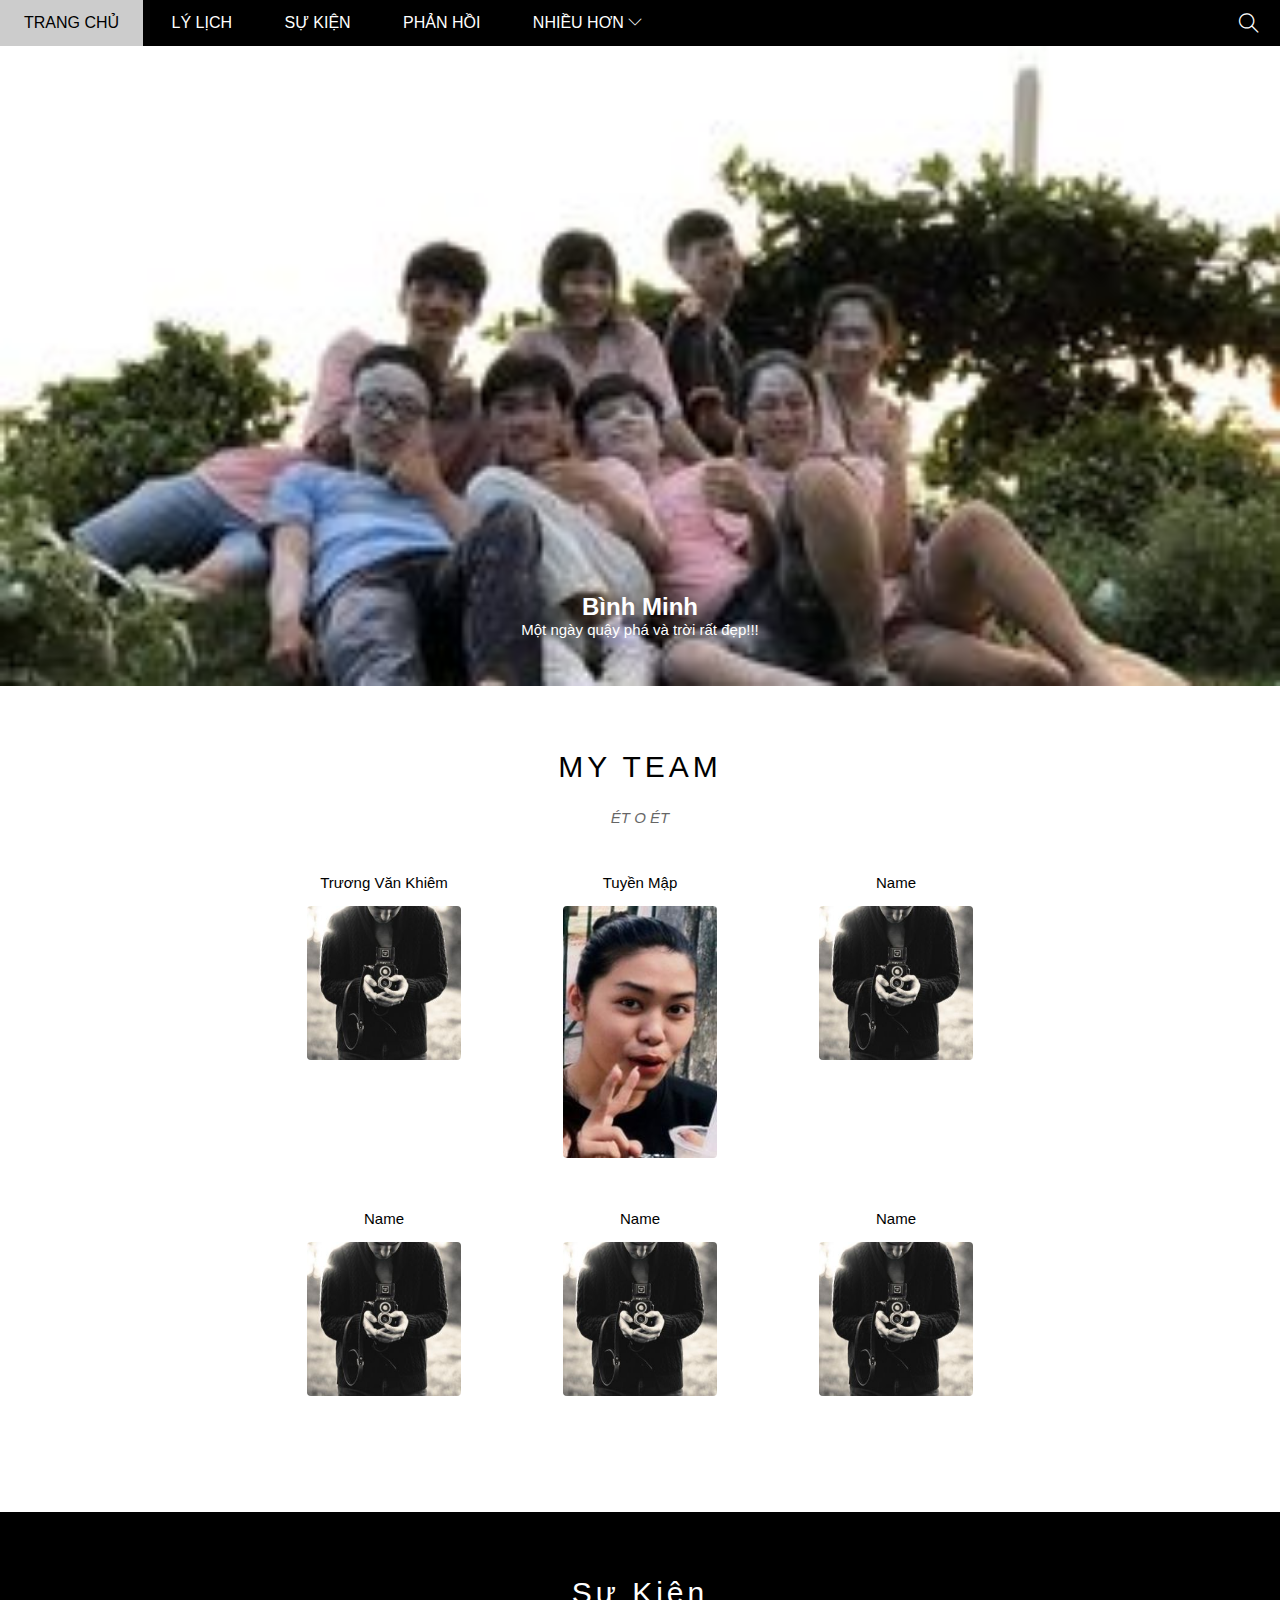
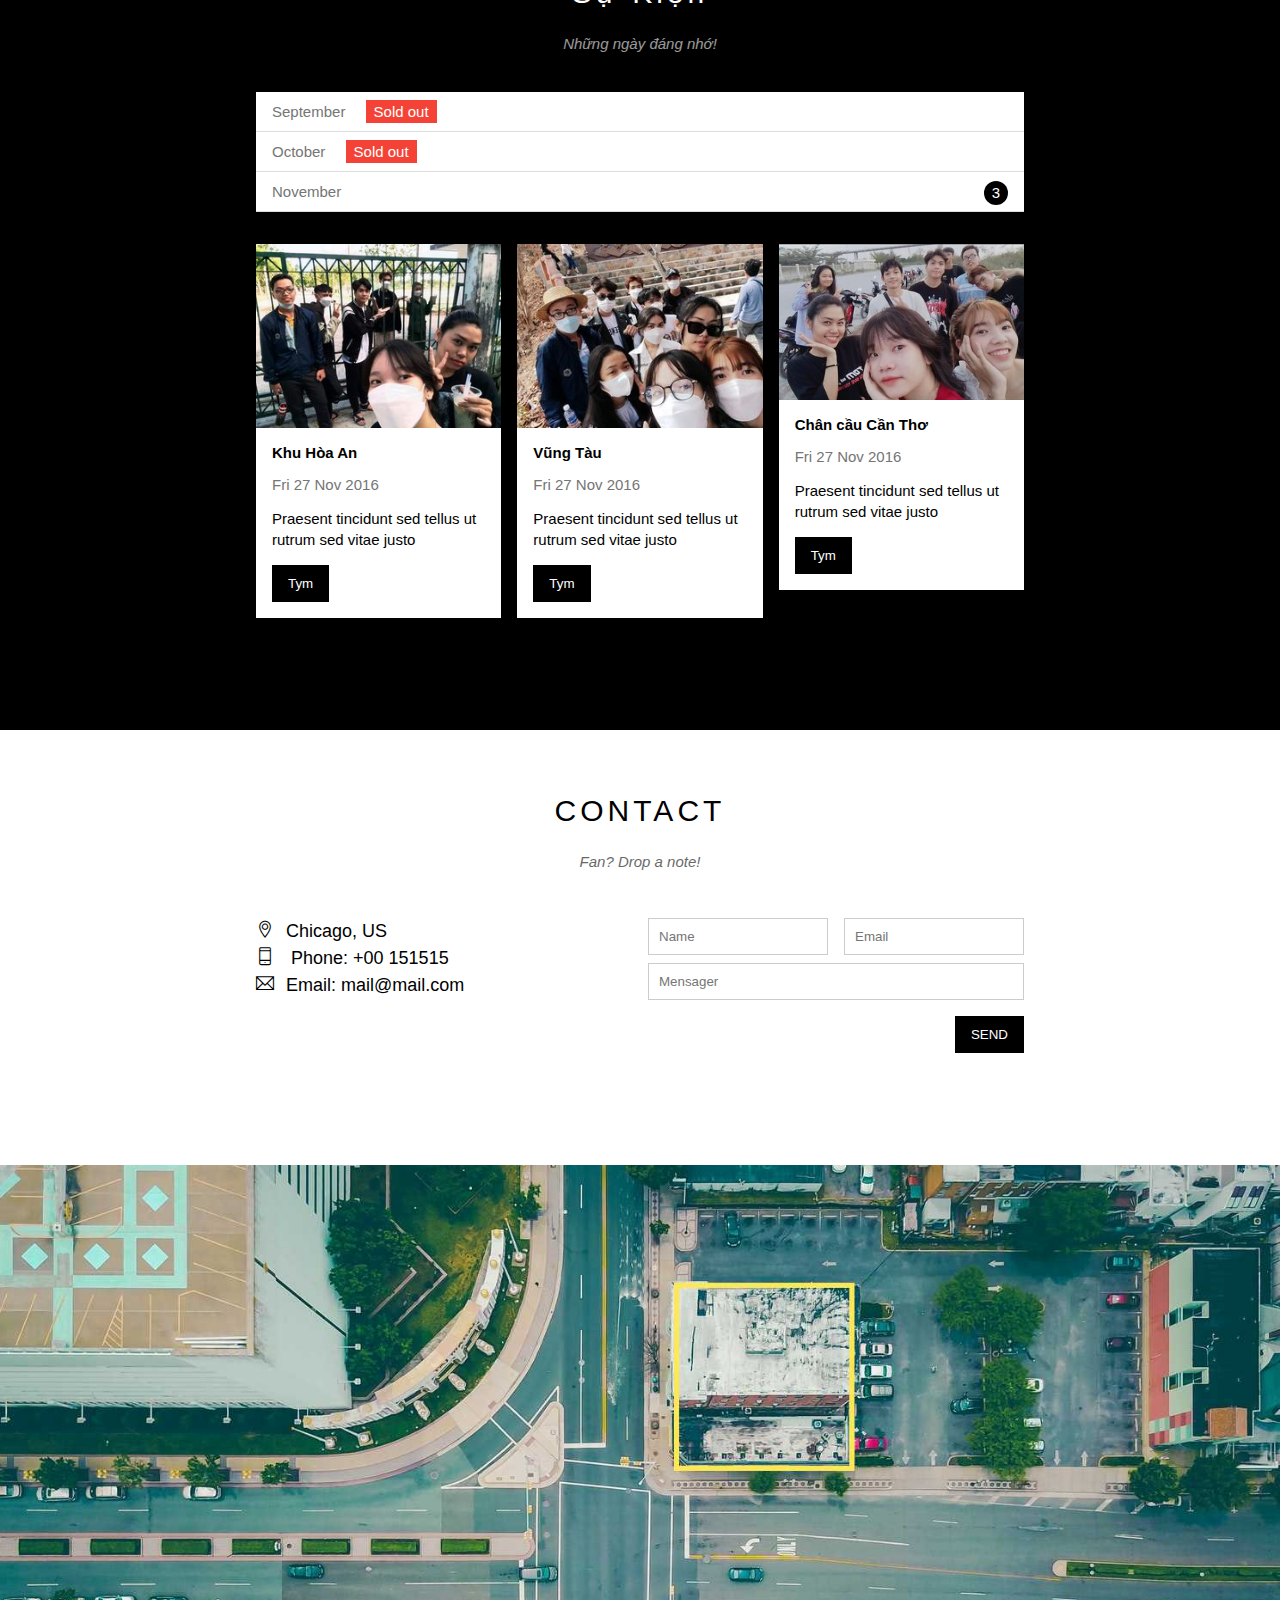
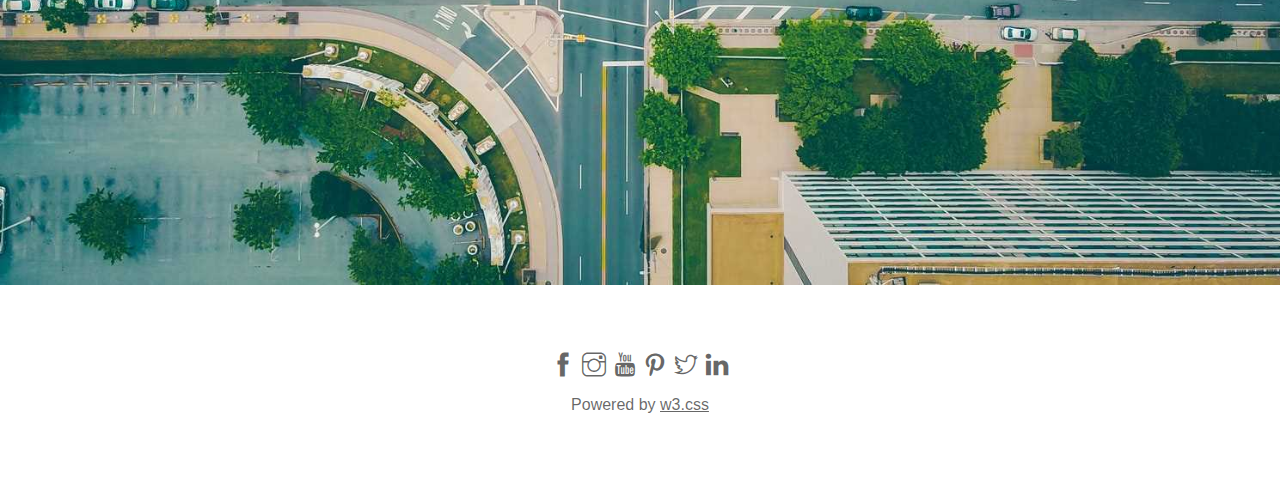
<file: index.html>
<!DOCTYPE html>
<html lang="en">
<head>
    <meta charset="UTF-8">
    <meta http-equiv="X-UA-Compatible" content="IE=edge">
    <meta name="viewport" content="width=device-width, initial-scale=1.0">
    <title>The Band</title>
    <link rel="stylesheet" href="assets/CSS/styles.css">
    <link rel="stylesheet" href="assets/responsive.css">
    <link rel="stylesheet" href="assets/CSS/icon/themify-icons/themify-icons.css">
</head>
<body>
    <div id="main">
        <!-- Begin nav -->
        <div id="header">
            <ul id="nav">
                <li><a href="#">Trang chủ</a></li>
                <li><a href="#band">Lý Lịch</a></li>
                <li><a href="#tour">Sự Kiện</a></li>
                <li><a href="#contact">Phản hồi</a></li>
                <li>
                    <a href="#">
                        Nhiều Hơn
                        <i class="nav-arrow-down ti-angle-down"></i>
                    </a>
                    <ul class="subnav">
                        <li><a href="#">Merchandise</a></li>
                        <li><a href="#">Extras</a></li>
                        <li><a href="#">Media</a></li>
                    </ul>
                </li>
            </ul>
            <!-- End nav -->
            <!-- Begin: mobile -->
            <div id="mobile-menu" class="mobile-menu-btn">
                <i class="menu-icon ti-menu"></i>
            </div>
            <!-- Begin: search -->
            <div class="search-btn">
            <i class="search-icon ti-search"></i>
            </div>
            
            
        </div>

        <div id="sileder">
            <div class="text-contain">
                <h2 class="text-heading">Bình Minh</h2>
                <div class="text-description">Một ngày quậy phá và trời rất đẹp!!!</div>
            </div>
        </div>
        <div id="content">
            <!-- About section -->
            <div id="band" class="content-section">
                <h2 class="section-heading">MY TEAM</h2>
                <p class="section-sub-heading">ÉT O ÉT</p>
                <p class="about-text"></p>           
                <div class="member-list">
                    <div class="member-item">
                        <p class="member-name">Trương Văn Khiêm</p>
                        <img src="assets/CSS/img-the-band/sileder 1/W3.CSS Template_files/bandmember.jpg" alt="name" class="member-img">
                    </div>
                    <div class="member-item">
                        <p class="member-name">Tuyền Mập</p>
                        <img src="assets/CSS/Image/Tuyền Mập.jpg" alt="name" class="member-img">
                    </div>
                    <div class="member-item">
                        <p class="member-name">Name</p>
                        <img src="assets/CSS/img-the-band/sileder 1/W3.CSS Template_files/bandmember.jpg" alt="name" class="member-img">
                    </div>
                    <div class="clear"></div>
                </div>
                <div class="member-list">
                    <div class="member-item">
                        <p class="member-name">Name</p>
                        <img src="assets/CSS/img-the-band/sileder 1/W3.CSS Template_files/bandmember.jpg" alt="name" class="member-img">
                    </div>
                    <div class="member-item">
                        <p class="member-name">Name</p>
                        <img src="assets/CSS/img-the-band/sileder 1/W3.CSS Template_files/bandmember.jpg" alt="name" class="member-img">
                    </div>
                    <div class="member-item">
                        <p class="member-name">Name</p>
                        <img src="assets/CSS/img-the-band/sileder 1/W3.CSS Template_files/bandmember.jpg" alt="name" class="member-img">
                    </div>
                    <div class="clear"></div>
                </div>
            </div>
            <!-- Tour section -->
            <div id="tour"class="tour-section">
                <div class="content-section">
                    <h2 class="section-heading text-white">Sự Kiện</h2>
                    <p class="section-sub-heading text-white">Những ngày đáng nhớ!</p>
                    <!-- Tickets -->
                    <ul class="tickets-list">
                        <li>September <span class="sold-out">Sold out</span></li>
                        <li>October <span class="sold-out">Sold out</span></li>
                        <li>November <span class="quantity">3</span></li>
                    </ul>
                    <div class="row places-list">
                        <div class="s-col-full col col-third mt-16">
                            <img src="assets/CSS/Image/VT.jpg" alt="" class="place-img">
                            <div class="place-body">
                                <h3 class="place-heading">Khu Hòa An</h3>
                                <p class="place-time">Fri 27 Nov 2016</p>
                                <p class="place-desc">Praesent tincidunt sed tellus ut rutrum sed vitae justo</p>
                                <button class="btn s-full-width js-buy-tickets">Tym</button>
                            </div>
                        </div>
                        <div class="s-col-full col col-third mt-16">
                            <img src="assets/CSS/Image/vt1.jpg" alt="" class="place-img">
                            <div class="place-body">
                                <h3 class="place-heading">Vũng Tàu</h3>
                                <p class="place-time">Fri 27 Nov 2016</p>
                                <p class="place-desc">Praesent tincidunt sed tellus ut rutrum sed vitae justo</p>
                                <button class="btn s-full-width js-buy-tickets">Tym</button>
                            </div>
                        </div>
                        <div class="s-col-full col col-third mt-16">
                            <img src="assets/CSS/Image/vt2.jpg" alt="" class="place-img">
                            <div class="place-body">
                                <h3 class="place-heading">Chân cầu Cần Thơ</h3>
                                <p class="place-time">Fri 27 Nov 2016</p>
                                <p class="place-desc">Praesent tincidunt sed tellus ut rutrum sed vitae justo</p>
                                <button class="btn s-full-width js-buy-tickets">Tym</button>
                            </div>
                        </div>
                        <div class="clear"></div>
                    </div>
                </div>
            </div>

            <!-- Begin Contact section -->
            <div class="content-section">
                <h2 class="section-heading">CONTACT</h2>
                <p class="section-sub-heading">Fan? Drop a note!</p>
                <div class="row contact-content contact-info">
                    <div class="col col-half s-col-full">
                        <p><i class="ti-location-pin"></i>Chicago, US</p>
                        <p><i class="ti-mobile"></i> Phone: +00 151515</p>
                        <p><i class="ti-email"></i>Email: mail@mail.com</p>
                        
                    </div>
                    <div class="col col-half s-col-full contact-form">
                        <form action="">
                            <div class="row">
                                <div class="col col-half s-col-full">
                                    <input type="text" placeholder="Name" required name="" id="text-Name" class="form-control">
                                </div>
                                <div class="col col-half s-col-full s-mt-8">
                                    <input type="email" placeholder="Email" required name="" id="text-email" class="form-control">
                                </div>
                            </div>
                            <div class="row mt-8">
                                <div class="col col-full">
                                    <input type="text" placeholder="Mensager" required name="" id="text-Ménasger" class="form-control">
                                </div>
                            </div>
                            <input class="btn pull-right mt-16 s-full-width" type="submit" value="SEND">
                        </form>
                    </div>
                </div>
            </div>
            <!-- End Contact section -->
            <div id="contact" class="map-section">
                <img src="./assets/CSS/img-the-band/sileder 1/W3.CSS Template_files/map.jpg" alt="">
            </div>
        </div>
        <div id="fooder">
            <div class="socials-list">
                <a href=""><i class="ti-facebook"></i></a>
                <a href=""><i class="ti-instagram"></i></a>
                <a href=""><i class="ti-youtube"></i></a>
                <a href=""><i class="ti-pinterest"></i></a>
                <a href=""><i class="ti-twitter"></i></a>
                <a href=""><i class="ti-linkedin"></i></a>
            </div>
            <p class="copyright">Powered by <a href="">w3.css</a></p>
        </div>
    </div>
    <div class="modal js-modal">
        <div class="modal-container js-modal-container">
            <div class="js-modal-close">
                <i class="ti-close"></i>
            </div>
            <header class="modal-header">
                <i class="modal-heading-icon ti-bag"></i>
                Tickets
            </header>
            <div class="modal-body">
                <label for="quanlity" class="modal-label">
                    <i class="ti-shopping-cart"></i>
                    Tickets, $15 per person
                </label>
                <input id="quanlity"type="text" class="modal-input" placeholder="How many?">

                <label for="ticket-email" class="modal-label">
                    <i class="ti-user"></i>
                    Send to
                </label>
                <input id="ticket-email"type="email" class="modal-input" placeholder="Enter email...?">
                
                <button id="buy-tickets">
                    Pay <i class="ti-check"></i>
                </button>
            </div>
            <footer class="modal-footer">
                <p class="modal-help">Need <a href="">help?</a> </p>
            </footer>
        </div>
    </div>
    <script>
        const buyBtns = document.querySelectorAll('.js-buy-tickets')
        const modal = document.querySelector('.modal.js-modal')
        const modalContainer = document.querySelector('.js-modal-container')
        const modalClose = document.querySelector('.js-modal-close')
        
        function showBuyTicket() {
            modal.classList.add('open')
        }

        function hideBuyTicket() {
            modal.classList.remove('open')
        }

        for (const buyBtn of buyBtns) {g
            buyBtn.addEventListener('click', showBuyTicket)
        }

        modalClose.addEventListener('click', hideBuyTicket)
        modal.addEventListener('click', hideBuyTicket)
        modalContainer.addEventListener('click', function(even) {
            even.stopPropagation()
        })
        
        var header = document.getElementById('header');
        var mobileMenu = document.querySelector('.menu-icon');
        var headerHeight = header.clientHeight
        
        // đóng mở mobile menu
        mobileMenu.onclick = function() {
            var isclose = header.clientHeight === headerHeight;
            if (isclose) {
                header.style.height = 'auto'

            } else {
                header.style.height = null;
            }
        }

        // tự động đóng khi chọn ptu trong menu
        var menuTtems = document.querySelectorAll('#nav li a[href*="#"]')
   
        for (var i = 0;i < menuTtems.length; i++) {
            var menuTtem = menuTtems[i]
            
            
            menuTtem.onclick = function(event) {
            var isParenmMenu = this.nextElementSibling && this.nextElementSibling.classList.contains('subnav');

                if (isParenmMenu) {
                    event.preventDefault()
                } else {
                    header.style.height = null;
                }
                
            }
        }

    </script>
</body>
</html>
</file>
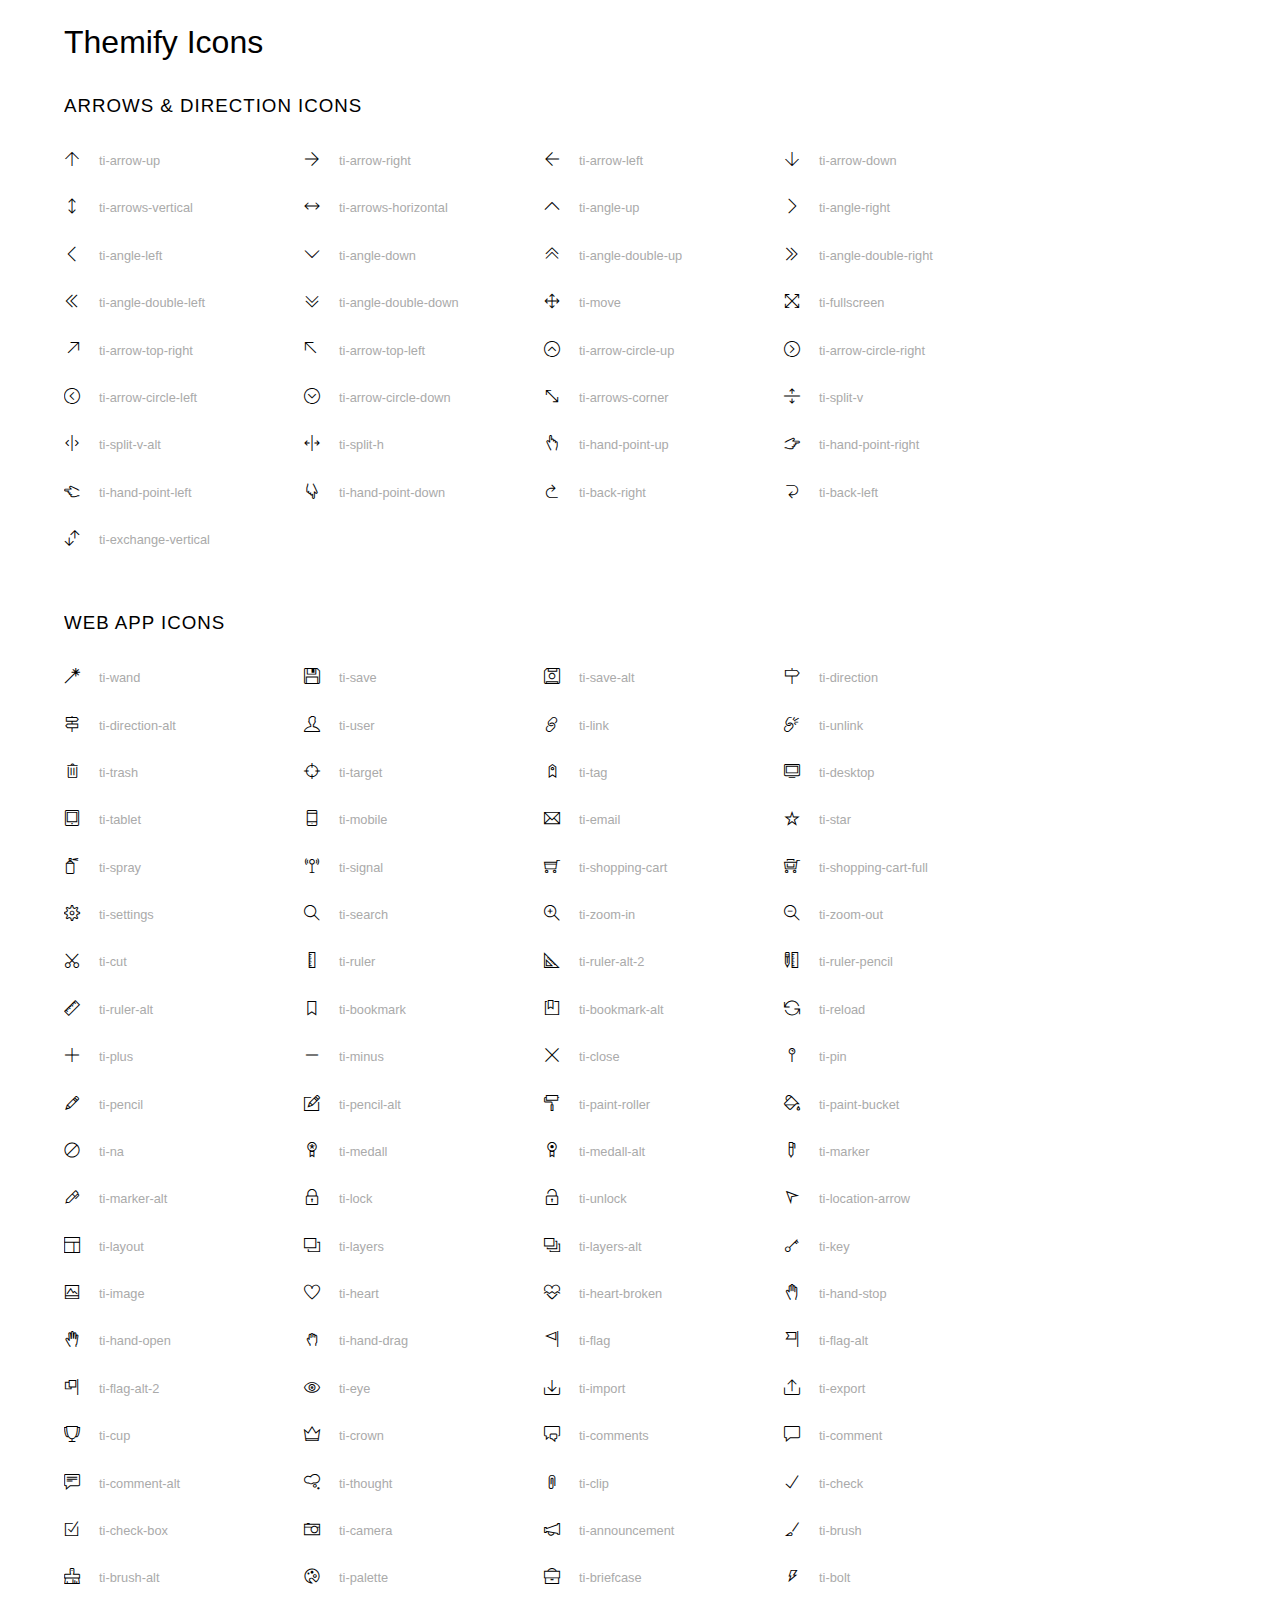
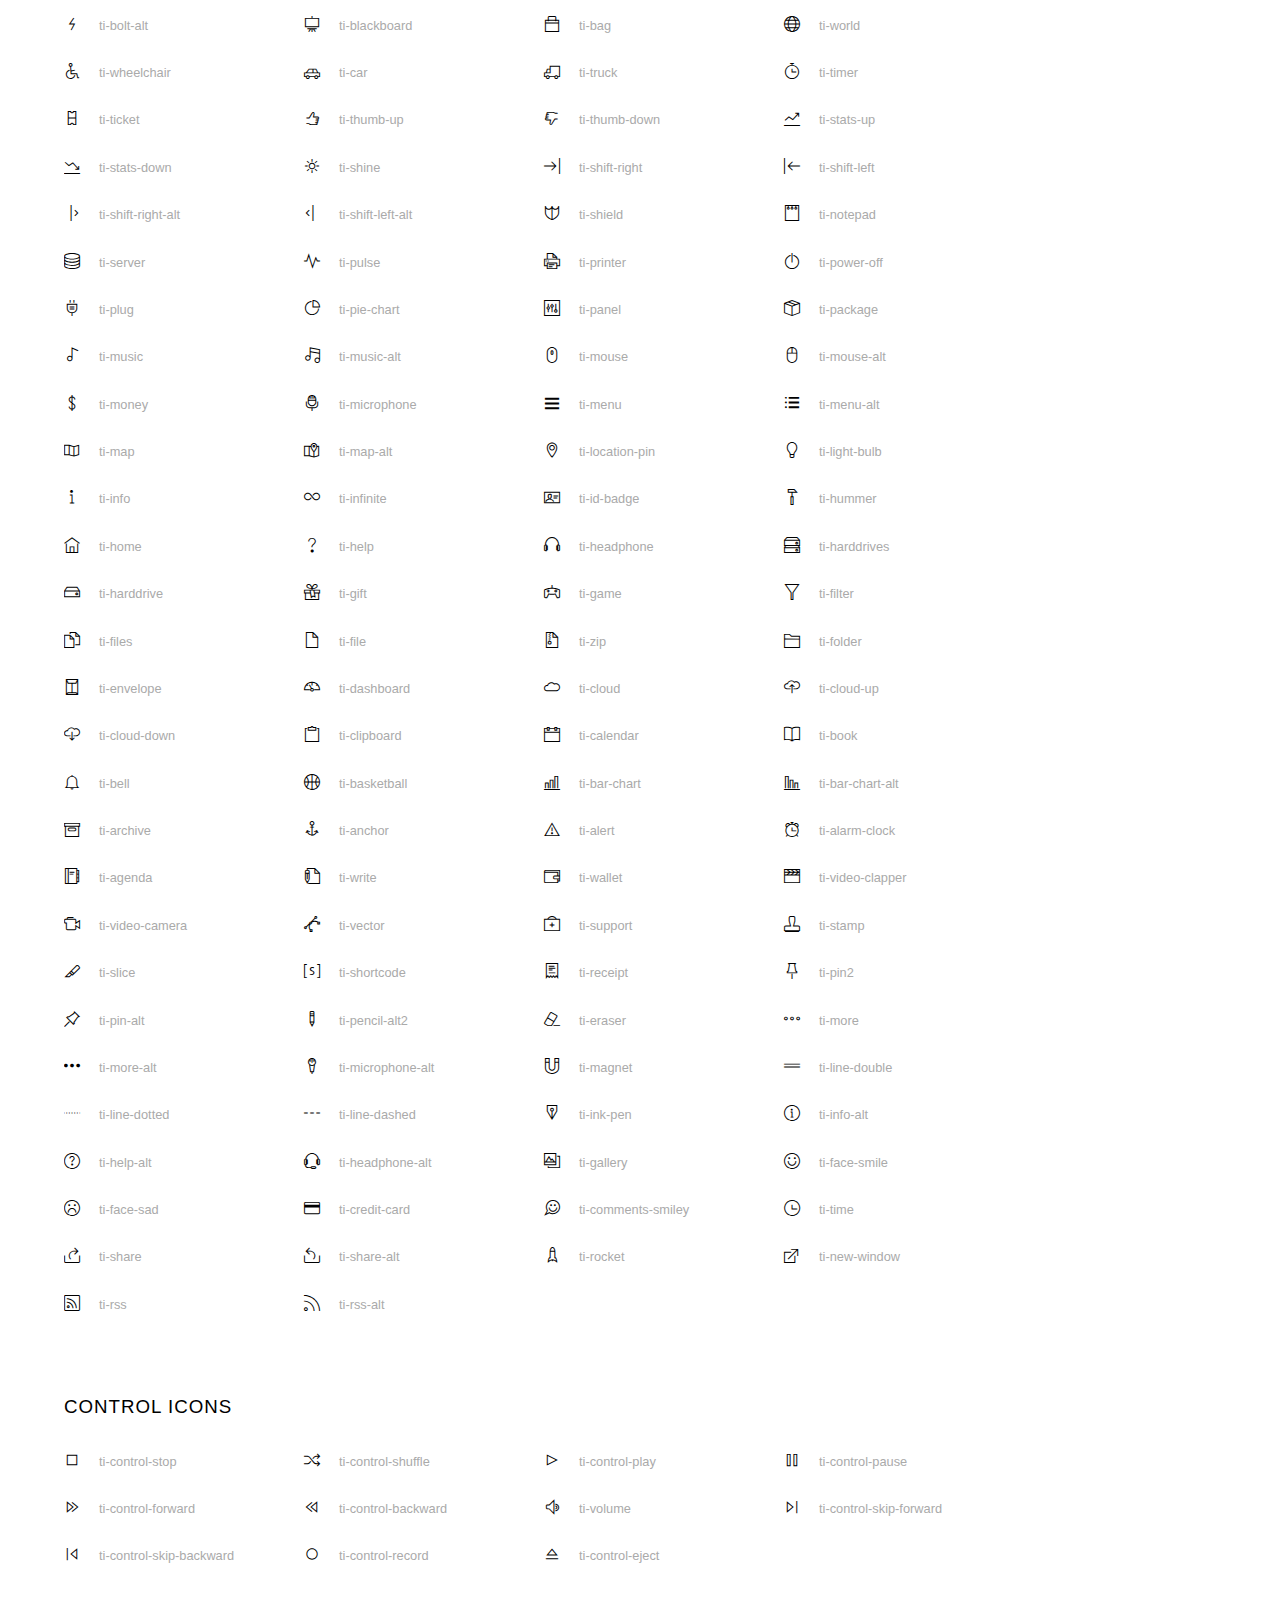
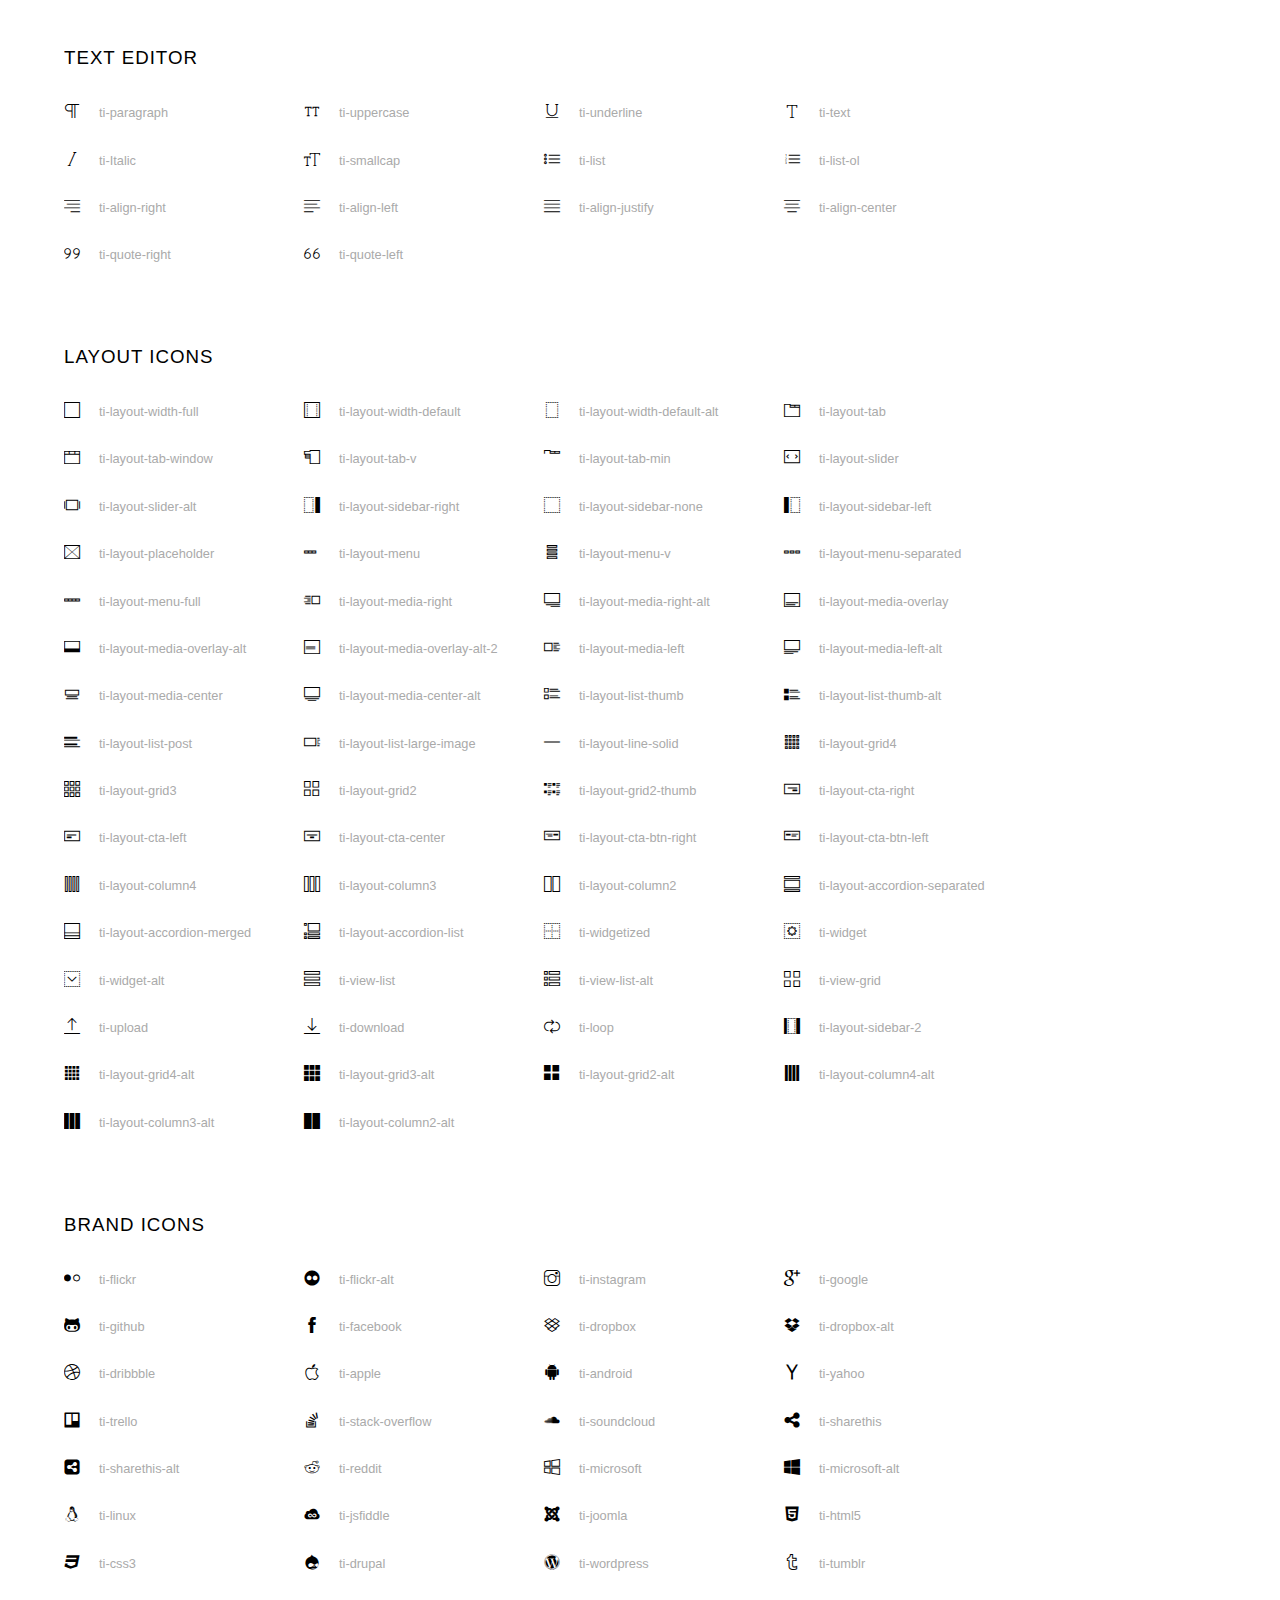
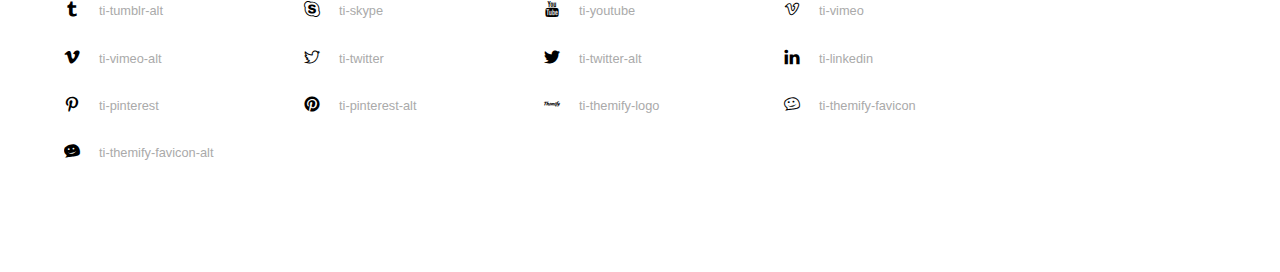
<file: assets/CSS/icon/themify-icons/index.html>
<!doctype html>
<html>
<head>
	<meta charset="utf-8">
	<title>Themify Icon Font</title>
	<meta name="viewport" content="width=device-width">
	<link rel="stylesheet" href="demo-files/demo.css">
	<link rel="stylesheet" href="themify-icons.css">
	<!--[if lt IE 8]><!-->
	<link rel="stylesheet" href="ie7/ie7.css">
	<!--<![endif]-->
</head>
<body>
	<h1>Themify Icons</h1>

	<div class="icon-section">

		<div class="icon-section">
			<h3>Arrows &amp; Direction Icons </h3>

			<div class="icon-container">
				<span class="ti-arrow-up"></span><span class="icon-name"> ti-arrow-up</span>
			</div>
			<div class="icon-container">
				<span class="ti-arrow-right"></span><span class="icon-name"> ti-arrow-right</span>
			</div>
			<div class="icon-container">
				<span class="ti-arrow-left"></span><span class="icon-name"> ti-arrow-left</span>
			</div>
			<div class="icon-container">
				<span class="ti-arrow-down"></span><span class="icon-name"> ti-arrow-down</span>
			</div>
			<div class="icon-container">
				<span class="ti-arrows-vertical"></span><span class="icon-name"> ti-arrows-vertical</span>
			</div>
			<div class="icon-container">
				<span class="ti-arrows-horizontal"></span><span class="icon-name"> ti-arrows-horizontal</span>
			</div>
			<div class="icon-container">
				<span class="ti-angle-up"></span><span class="icon-name"> ti-angle-up</span>
			</div>
			<div class="icon-container">
				<span class="ti-angle-right"></span><span class="icon-name"> ti-angle-right</span>
			</div>
			<div class="icon-container">
				<span class="ti-angle-left"></span><span class="icon-name"> ti-angle-left</span>
			</div>
			<div class="icon-container">
				<span class="ti-angle-down"></span><span class="icon-name"> ti-angle-down</span>
			</div>	
			<div class="icon-container">
				<span class="ti-angle-double-up"></span><span class="icon-name"> ti-angle-double-up</span>
			</div>
			<div class="icon-container">
				<span class="ti-angle-double-right"></span><span class="icon-name"> ti-angle-double-right</span>
			</div>
			<div class="icon-container">
				<span class="ti-angle-double-left"></span><span class="icon-name"> ti-angle-double-left</span>
			</div>
			<div class="icon-container">
				<span class="ti-angle-double-down"></span><span class="icon-name"> ti-angle-double-down</span>
			</div>					
			<div class="icon-container">
				<span class="ti-move"></span><span class="icon-name"> ti-move</span>
			</div>
			<div class="icon-container">
				<span class="ti-fullscreen"></span><span class="icon-name"> ti-fullscreen</span>
			</div>
			<div class="icon-container">
				<span class="ti-arrow-top-right"></span><span class="icon-name"> ti-arrow-top-right</span>
			</div>
			<div class="icon-container">
				<span class="ti-arrow-top-left"></span><span class="icon-name"> ti-arrow-top-left</span>
			</div>
			<div class="icon-container">
				<span class="ti-arrow-circle-up"></span><span class="icon-name"> ti-arrow-circle-up</span>
			</div>
			<div class="icon-container">
				<span class="ti-arrow-circle-right"></span><span class="icon-name"> ti-arrow-circle-right</span>
			</div>
			<div class="icon-container">
				<span class="ti-arrow-circle-left"></span><span class="icon-name"> ti-arrow-circle-left</span>
			</div>
			<div class="icon-container">
				<span class="ti-arrow-circle-down"></span><span class="icon-name"> ti-arrow-circle-down</span>
			</div>
			<div class="icon-container">
				<span class="ti-arrows-corner"></span><span class="icon-name"> ti-arrows-corner</span>
			</div>
			<div class="icon-container">
				<span class="ti-split-v"></span><span class="icon-name"> ti-split-v</span>
			</div>

			<div class="icon-container">
				<span class="ti-split-v-alt"></span><span class="icon-name"> ti-split-v-alt</span>
			</div>
			<div class="icon-container">
				<span class="ti-split-h"></span><span class="icon-name"> ti-split-h</span>
			</div>
			<div class="icon-container">
				<span class="ti-hand-point-up"></span><span class="icon-name"> ti-hand-point-up</span>
			</div>
			<div class="icon-container">
				<span class="ti-hand-point-right"></span><span class="icon-name"> ti-hand-point-right</span>
			</div>
			<div class="icon-container">
				<span class="ti-hand-point-left"></span><span class="icon-name"> ti-hand-point-left</span>
			</div>
			<div class="icon-container">
				<span class="ti-hand-point-down"></span><span class="icon-name"> ti-hand-point-down</span>
			</div>
			<div class="icon-container">
				<span class="ti-back-right"></span><span class="icon-name"> ti-back-right</span>
			</div>
			<div class="icon-container">
				<span class="ti-back-left"></span><span class="icon-name"> ti-back-left</span>
			</div>
			<div class="icon-container">
				<span class="ti-exchange-vertical"></span><span class="icon-name"> ti-exchange-vertical</span>
			</div>

		</div> <!-- Arrows Icons -->



		<h3>Web App Icons</h3>
		
		<div class="icon-section">

			<div class="icon-container">
				<span class="ti-wand"></span><span class="icon-name"> ti-wand</span>
			</div>
			<div class="icon-container">
				<span class="ti-save"></span><span class="icon-name"> ti-save</span>
			</div>
			<div class="icon-container">
				<span class="ti-save-alt"></span><span class="icon-name"> ti-save-alt</span>
			</div>

			<div class="icon-container">
				<span class="ti-direction"></span><span class="icon-name"> ti-direction</span>
			</div>
			<div class="icon-container">
				<span class="ti-direction-alt"></span><span class="icon-name"> ti-direction-alt</span>
			</div>
			<div class="icon-container">
				<span class="ti-user"></span><span class="icon-name"> ti-user</span>
			</div>
			<div class="icon-container">
				<span class="ti-link"></span><span class="icon-name"> ti-link</span>
			</div>
			<div class="icon-container">
				<span class="ti-unlink"></span><span class="icon-name"> ti-unlink</span>
			</div>
			<div class="icon-container">
				<span class="ti-trash"></span><span class="icon-name"> ti-trash</span>
			</div>
			<div class="icon-container">
				<span class="ti-target"></span><span class="icon-name"> ti-target</span>
			</div>
			<div class="icon-container">
				<span class="ti-tag"></span><span class="icon-name"> ti-tag</span>
			</div>
			<div class="icon-container">
				<span class="ti-desktop"></span><span class="icon-name"> ti-desktop</span>
			</div>
			<div class="icon-container">
				<span class="ti-tablet"></span><span class="icon-name"> ti-tablet</span>
			</div>
			<div class="icon-container">
				<span class="ti-mobile"></span><span class="icon-name"> ti-mobile</span>
			</div>
			<div class="icon-container">
				<span class="ti-email"></span><span class="icon-name"> ti-email</span>
			</div>	
			<div class="icon-container">
				<span class="ti-star"></span><span class="icon-name"> ti-star</span>
			</div>
			<div class="icon-container">
				<span class="ti-spray"></span><span class="icon-name"> ti-spray</span>
			</div>
			<div class="icon-container">
				<span class="ti-signal"></span><span class="icon-name"> ti-signal</span>
			</div>
			<div class="icon-container">
				<span class="ti-shopping-cart"></span><span class="icon-name"> ti-shopping-cart</span>
			</div>
			<div class="icon-container">
				<span class="ti-shopping-cart-full"></span><span class="icon-name"> ti-shopping-cart-full</span>
			</div>
			<div class="icon-container">
				<span class="ti-settings"></span><span class="icon-name"> ti-settings</span>
			</div>
			<div class="icon-container">
				<span class="ti-search"></span><span class="icon-name"> ti-search</span>
			</div>
			<div class="icon-container">
				<span class="ti-zoom-in"></span><span class="icon-name"> ti-zoom-in</span>
			</div>
			<div class="icon-container">
				<span class="ti-zoom-out"></span><span class="icon-name"> ti-zoom-out</span>
			</div>
			<div class="icon-container">
				<span class="ti-cut"></span><span class="icon-name"> ti-cut</span>
			</div>
			<div class="icon-container">
				<span class="ti-ruler"></span><span class="icon-name"> ti-ruler</span>
			</div>
			<div class="icon-container">
				<span class="ti-ruler-alt-2"></span><span class="icon-name"> ti-ruler-alt-2</span>
			</div>			
			<div class="icon-container">
				<span class="ti-ruler-pencil"></span><span class="icon-name"> ti-ruler-pencil</span>
			</div>
			<div class="icon-container">
				<span class="ti-ruler-alt"></span><span class="icon-name"> ti-ruler-alt</span>
			</div>
			<div class="icon-container">
				<span class="ti-bookmark"></span><span class="icon-name"> ti-bookmark</span>
			</div>
			<div class="icon-container">
				<span class="ti-bookmark-alt"></span><span class="icon-name"> ti-bookmark-alt</span>
			</div>
			<div class="icon-container">
				<span class="ti-reload"></span><span class="icon-name"> ti-reload</span>
			</div>
			<div class="icon-container">
				<span class="ti-plus"></span><span class="icon-name"> ti-plus</span>
			</div>
			<div class="icon-container">
				<span class="ti-minus"></span><span class="icon-name"> ti-minus</span>
			</div>
			<div class="icon-container">
				<span class="ti-close"></span><span class="icon-name"> ti-close</span>
			</div>			
			<div class="icon-container">
				<span class="ti-pin"></span><span class="icon-name"> ti-pin</span>
			</div>
			<div class="icon-container">
				<span class="ti-pencil"></span><span class="icon-name"> ti-pencil</span>
			</div>
					
		  	<div class="icon-container">
				<span class="ti-pencil-alt"></span><span class="icon-name"> ti-pencil-alt</span>
			</div>
			<div class="icon-container">
				<span class="ti-paint-roller"></span><span class="icon-name"> ti-paint-roller</span>
			</div>
			<div class="icon-container">
				<span class="ti-paint-bucket"></span><span class="icon-name"> ti-paint-bucket</span>
			</div>
			<div class="icon-container">
				<span class="ti-na"></span><span class="icon-name"> ti-na</span>
			</div>
			<div class="icon-container">
				<span class="ti-medall"></span><span class="icon-name"> ti-medall</span>
			</div>
			<div class="icon-container">
				<span class="ti-medall-alt"></span><span class="icon-name"> ti-medall-alt</span>
			</div>
			<div class="icon-container">
				<span class="ti-marker"></span><span class="icon-name"> ti-marker</span>
			</div>
			<div class="icon-container">
				<span class="ti-marker-alt"></span><span class="icon-name"> ti-marker-alt</span>
			</div>

			<div class="icon-container">
				<span class="ti-lock"></span><span class="icon-name"> ti-lock</span>
			</div>
			<div class="icon-container">
				<span class="ti-unlock"></span><span class="icon-name"> ti-unlock</span>
			</div>
			<div class="icon-container">
				<span class="ti-location-arrow"></span><span class="icon-name"> ti-location-arrow</span>
			</div>
			<div class="icon-container">
				<span class="ti-layout"></span><span class="icon-name"> ti-layout</span>
			</div>
			<div class="icon-container">
				<span class="ti-layers"></span><span class="icon-name"> ti-layers</span>
			</div>
			<div class="icon-container">
				<span class="ti-layers-alt"></span><span class="icon-name"> ti-layers-alt</span>
			</div>
			<div class="icon-container">
				<span class="ti-key"></span><span class="icon-name"> ti-key</span>
			</div>
			<div class="icon-container">
				<span class="ti-image"></span><span class="icon-name"> ti-image</span>
			</div>
			<div class="icon-container">
				<span class="ti-heart"></span><span class="icon-name"> ti-heart</span>
			</div>
			<div class="icon-container">
				<span class="ti-heart-broken"></span><span class="icon-name"> ti-heart-broken</span>
			</div>
			<div class="icon-container">
				<span class="ti-hand-stop"></span><span class="icon-name"> ti-hand-stop</span>
			</div>
			<div class="icon-container">
				<span class="ti-hand-open"></span><span class="icon-name"> ti-hand-open</span>
			</div>
			<div class="icon-container">
				<span class="ti-hand-drag"></span><span class="icon-name"> ti-hand-drag</span>
			</div>
			<div class="icon-container">
				<span class="ti-flag"></span><span class="icon-name"> ti-flag</span>
			</div>
			<div class="icon-container">
				<span class="ti-flag-alt"></span><span class="icon-name"> ti-flag-alt</span>
			</div>
			<div class="icon-container">
				<span class="ti-flag-alt-2"></span><span class="icon-name"> ti-flag-alt-2</span>
			</div>
			<div class="icon-container">
				<span class="ti-eye"></span><span class="icon-name"> ti-eye</span>
			</div>
			<div class="icon-container">
				<span class="ti-import"></span><span class="icon-name"> ti-import</span>
			</div>			
			<div class="icon-container">
				<span class="ti-export"></span><span class="icon-name"> ti-export</span>
			</div>
			<div class="icon-container">
				<span class="ti-cup"></span><span class="icon-name"> ti-cup</span>
			</div>
			<div class="icon-container">
				<span class="ti-crown"></span><span class="icon-name"> ti-crown</span>
			</div>
			<div class="icon-container">
				<span class="ti-comments"></span><span class="icon-name"> ti-comments</span>
			</div>
			<div class="icon-container">
				<span class="ti-comment"></span><span class="icon-name"> ti-comment</span>
			</div>
			<div class="icon-container">
				<span class="ti-comment-alt"></span><span class="icon-name"> ti-comment-alt</span>
			</div>
			<div class="icon-container">
				<span class="ti-thought"></span><span class="icon-name"> ti-thought</span>
			</div>			
			<div class="icon-container">
				<span class="ti-clip"></span><span class="icon-name"> ti-clip</span>
			</div>

			<div class="icon-container">
				<span class="ti-check"></span><span class="icon-name"> ti-check</span>
			</div>
			<div class="icon-container">
				<span class="ti-check-box"></span><span class="icon-name"> ti-check-box</span>
			</div>
			<div class="icon-container">
				<span class="ti-camera"></span><span class="icon-name"> ti-camera</span>
			</div>
			<div class="icon-container">
				<span class="ti-announcement"></span><span class="icon-name"> ti-announcement</span>
			</div>
			<div class="icon-container">
				<span class="ti-brush"></span><span class="icon-name"> ti-brush</span>
			</div>
			<div class="icon-container">
				<span class="ti-brush-alt"></span><span class="icon-name"> ti-brush-alt</span>
			</div>
			<div class="icon-container">
				<span class="ti-palette"></span><span class="icon-name"> ti-palette</span>
			</div>			
			<div class="icon-container">
				<span class="ti-briefcase"></span><span class="icon-name"> ti-briefcase</span>
			</div>
			<div class="icon-container">
				<span class="ti-bolt"></span><span class="icon-name"> ti-bolt</span>
			</div>
			<div class="icon-container">
				<span class="ti-bolt-alt"></span><span class="icon-name"> ti-bolt-alt</span>
			</div>
			<div class="icon-container">
				<span class="ti-blackboard"></span><span class="icon-name"> ti-blackboard</span>
			</div>
			<div class="icon-container">
				<span class="ti-bag"></span><span class="icon-name"> ti-bag</span>
			</div>
			<div class="icon-container">
				<span class="ti-world"></span><span class="icon-name"> ti-world</span>
			</div>
			<div class="icon-container">
				<span class="ti-wheelchair"></span><span class="icon-name"> ti-wheelchair</span>
			</div>
			<div class="icon-container">
				<span class="ti-car"></span><span class="icon-name"> ti-car</span>
			</div>
			<div class="icon-container">
				<span class="ti-truck"></span><span class="icon-name"> ti-truck</span>
			</div>
			<div class="icon-container">
				<span class="ti-timer"></span><span class="icon-name"> ti-timer</span>
			</div>
			<div class="icon-container">
				<span class="ti-ticket"></span><span class="icon-name"> ti-ticket</span>
			</div>
			<div class="icon-container">
				<span class="ti-thumb-up"></span><span class="icon-name"> ti-thumb-up</span>
			</div>
			<div class="icon-container">
				<span class="ti-thumb-down"></span><span class="icon-name"> ti-thumb-down</span>
			</div>

			<div class="icon-container">
				<span class="ti-stats-up"></span><span class="icon-name"> ti-stats-up</span>
			</div>
			<div class="icon-container">
				<span class="ti-stats-down"></span><span class="icon-name"> ti-stats-down</span>
			</div>
			<div class="icon-container">
				<span class="ti-shine"></span><span class="icon-name"> ti-shine</span>
			</div>
			<div class="icon-container">
				<span class="ti-shift-right"></span><span class="icon-name"> ti-shift-right</span>
			</div>
			<div class="icon-container">
				<span class="ti-shift-left"></span><span class="icon-name"> ti-shift-left</span>
			</div>

			<div class="icon-container">
				<span class="ti-shift-right-alt"></span><span class="icon-name"> ti-shift-right-alt</span>
			</div>
			<div class="icon-container">
				<span class="ti-shift-left-alt"></span><span class="icon-name"> ti-shift-left-alt</span>
			</div>
			<div class="icon-container">
				<span class="ti-shield"></span><span class="icon-name"> ti-shield</span>
			</div>
			<div class="icon-container">
				<span class="ti-notepad"></span><span class="icon-name"> ti-notepad</span>
			</div>
			<div class="icon-container">
				<span class="ti-server"></span><span class="icon-name"> ti-server</span>
			</div>

			<div class="icon-container">
				<span class="ti-pulse"></span><span class="icon-name"> ti-pulse</span>
			</div>
			<div class="icon-container">
				<span class="ti-printer"></span><span class="icon-name"> ti-printer</span>
			</div>
			<div class="icon-container">
				<span class="ti-power-off"></span><span class="icon-name"> ti-power-off</span>
			</div>
			<div class="icon-container">
				<span class="ti-plug"></span><span class="icon-name"> ti-plug</span>
			</div>
			<div class="icon-container">
				<span class="ti-pie-chart"></span><span class="icon-name"> ti-pie-chart</span>
			</div>

			<div class="icon-container">
				<span class="ti-panel"></span><span class="icon-name"> ti-panel</span>
			</div>
			<div class="icon-container">
				<span class="ti-package"></span><span class="icon-name"> ti-package</span>
			</div>
			<div class="icon-container">
				<span class="ti-music"></span><span class="icon-name"> ti-music</span>
			</div>
			<div class="icon-container">
				<span class="ti-music-alt"></span><span class="icon-name"> ti-music-alt</span>
			</div>
			<div class="icon-container">
				<span class="ti-mouse"></span><span class="icon-name"> ti-mouse</span>
			</div>
			<div class="icon-container">
				<span class="ti-mouse-alt"></span><span class="icon-name"> ti-mouse-alt</span>
			</div>
			<div class="icon-container">
				<span class="ti-money"></span><span class="icon-name"> ti-money</span>
			</div>
			<div class="icon-container">
				<span class="ti-microphone"></span><span class="icon-name"> ti-microphone</span>
			</div>
			<div class="icon-container">
				<span class="ti-menu"></span><span class="icon-name"> ti-menu</span>
			</div>
			<div class="icon-container">
				<span class="ti-menu-alt"></span><span class="icon-name"> ti-menu-alt</span>
			</div>
			<div class="icon-container">
				<span class="ti-map"></span><span class="icon-name"> ti-map</span>
			</div>
			<div class="icon-container">
				<span class="ti-map-alt"></span><span class="icon-name"> ti-map-alt</span>
			</div>

			<div class="icon-container">
				<span class="ti-location-pin"></span><span class="icon-name"> ti-location-pin</span>
			</div>

			<div class="icon-container">
				<span class="ti-light-bulb"></span><span class="icon-name"> ti-light-bulb</span>
			</div>
			<div class="icon-container">
				<span class="ti-info"></span><span class="icon-name"> ti-info</span>
			</div>
			<div class="icon-container">
				<span class="ti-infinite"></span><span class="icon-name"> ti-infinite</span>
			</div>
			<div class="icon-container">
				<span class="ti-id-badge"></span><span class="icon-name"> ti-id-badge</span>
			</div>
			<div class="icon-container">
				<span class="ti-hummer"></span><span class="icon-name"> ti-hummer</span>
			</div>
			<div class="icon-container">
				<span class="ti-home"></span><span class="icon-name"> ti-home</span>
			</div>
			<div class="icon-container">
				<span class="ti-help"></span><span class="icon-name"> ti-help</span>
			</div>
			<div class="icon-container">
				<span class="ti-headphone"></span><span class="icon-name"> ti-headphone</span>
			</div>
			<div class="icon-container">
				<span class="ti-harddrives"></span><span class="icon-name"> ti-harddrives</span>
			</div>
			<div class="icon-container">
				<span class="ti-harddrive"></span><span class="icon-name"> ti-harddrive</span>
			</div>
			<div class="icon-container">
				<span class="ti-gift"></span><span class="icon-name"> ti-gift</span>
			</div>
			<div class="icon-container">
				<span class="ti-game"></span><span class="icon-name"> ti-game</span>
			</div>
			<div class="icon-container">
				<span class="ti-filter"></span><span class="icon-name"> ti-filter</span>
			</div>
			<div class="icon-container">
				<span class="ti-files"></span><span class="icon-name"> ti-files</span>
			</div>
			<div class="icon-container">
				<span class="ti-file"></span><span class="icon-name"> ti-file</span>
			</div>
			<div class="icon-container">
				<span class="ti-zip"></span><span class="icon-name"> ti-zip</span>
			</div>
			<div class="icon-container">
				<span class="ti-folder"></span><span class="icon-name"> ti-folder</span>
			</div>			
			<div class="icon-container">
				<span class="ti-envelope"></span><span class="icon-name"> ti-envelope</span>
			</div>


			<div class="icon-container">
				<span class="ti-dashboard"></span><span class="icon-name"> ti-dashboard</span>
			</div>
			<div class="icon-container">
				<span class="ti-cloud"></span><span class="icon-name"> ti-cloud</span>
			</div>
			<div class="icon-container">
				<span class="ti-cloud-up"></span><span class="icon-name"> ti-cloud-up</span>
			</div>
			<div class="icon-container">
				<span class="ti-cloud-down"></span><span class="icon-name"> ti-cloud-down</span>
			</div>
			<div class="icon-container">
				<span class="ti-clipboard"></span><span class="icon-name"> ti-clipboard</span>
			</div>
			<div class="icon-container">
				<span class="ti-calendar"></span><span class="icon-name"> ti-calendar</span>
			</div>
			<div class="icon-container">
				<span class="ti-book"></span><span class="icon-name"> ti-book</span>
			</div>
			<div class="icon-container">
				<span class="ti-bell"></span><span class="icon-name"> ti-bell</span>
			</div>
			<div class="icon-container">
				<span class="ti-basketball"></span><span class="icon-name"> ti-basketball</span>
			</div>
			<div class="icon-container">
				<span class="ti-bar-chart"></span><span class="icon-name"> ti-bar-chart</span>
			</div>
			<div class="icon-container">
				<span class="ti-bar-chart-alt"></span><span class="icon-name"> ti-bar-chart-alt</span>
			</div>


			<div class="icon-container">
				<span class="ti-archive"></span><span class="icon-name"> ti-archive</span>
			</div>
			<div class="icon-container">
				<span class="ti-anchor"></span><span class="icon-name"> ti-anchor</span>
			</div>

			<div class="icon-container">
				<span class="ti-alert"></span><span class="icon-name"> ti-alert</span>
			</div>
			<div class="icon-container">
				<span class="ti-alarm-clock"></span><span class="icon-name"> ti-alarm-clock</span>
			</div>
			<div class="icon-container">
				<span class="ti-agenda"></span><span class="icon-name"> ti-agenda</span>
			</div>
			<div class="icon-container">
				<span class="ti-write"></span><span class="icon-name"> ti-write</span>
			</div>

			<div class="icon-container">
				<span class="ti-wallet"></span><span class="icon-name"> ti-wallet</span>
			</div>
			<div class="icon-container">
				<span class="ti-video-clapper"></span><span class="icon-name"> ti-video-clapper</span>
			</div>
			<div class="icon-container">
				<span class="ti-video-camera"></span><span class="icon-name"> ti-video-camera</span>
			</div>
			<div class="icon-container">
				<span class="ti-vector"></span><span class="icon-name"> ti-vector</span>
			</div>

			<div class="icon-container">
				<span class="ti-support"></span><span class="icon-name"> ti-support</span>
			</div>
			<div class="icon-container">
				<span class="ti-stamp"></span><span class="icon-name"> ti-stamp</span>
			</div>
			<div class="icon-container">
				<span class="ti-slice"></span><span class="icon-name"> ti-slice</span>
			</div>
			<div class="icon-container">
				<span class="ti-shortcode"></span><span class="icon-name"> ti-shortcode</span>
			</div>
			<div class="icon-container">
				<span class="ti-receipt"></span><span class="icon-name"> ti-receipt</span>
			</div>
			<div class="icon-container">
				<span class="ti-pin2"></span><span class="icon-name"> ti-pin2</span>
			</div>
			<div class="icon-container">
				<span class="ti-pin-alt"></span><span class="icon-name"> ti-pin-alt</span>
			</div>
			<div class="icon-container">
				<span class="ti-pencil-alt2"></span><span class="icon-name"> ti-pencil-alt2</span>
			</div>
			<div class="icon-container">
				<span class="ti-eraser"></span><span class="icon-name"> ti-eraser</span>
			</div>			
			<div class="icon-container">
				<span class="ti-more"></span><span class="icon-name"> ti-more</span>
			</div>
			<div class="icon-container">
				<span class="ti-more-alt"></span><span class="icon-name"> ti-more-alt</span>
			</div>
			<div class="icon-container">
				<span class="ti-microphone-alt"></span><span class="icon-name"> ti-microphone-alt</span>
			</div>
			<div class="icon-container">
				<span class="ti-magnet"></span><span class="icon-name"> ti-magnet</span>
			</div>
			<div class="icon-container">
				<span class="ti-line-double"></span><span class="icon-name"> ti-line-double</span>
			</div>
			<div class="icon-container">
				<span class="ti-line-dotted"></span><span class="icon-name"> ti-line-dotted</span>
			</div>
			<div class="icon-container">
				<span class="ti-line-dashed"></span><span class="icon-name"> ti-line-dashed</span>
			</div>

			<div class="icon-container">
				<span class="ti-ink-pen"></span><span class="icon-name"> ti-ink-pen</span>
			</div>
			<div class="icon-container">
				<span class="ti-info-alt"></span><span class="icon-name"> ti-info-alt</span>
			</div>
			<div class="icon-container">
				<span class="ti-help-alt"></span><span class="icon-name"> ti-help-alt</span>
			</div>
			<div class="icon-container">
				<span class="ti-headphone-alt"></span><span class="icon-name"> ti-headphone-alt</span>
			</div>

			<div class="icon-container">
				<span class="ti-gallery"></span><span class="icon-name"> ti-gallery</span>
			</div>
			<div class="icon-container">
				<span class="ti-face-smile"></span><span class="icon-name"> ti-face-smile</span>
			</div>
			<div class="icon-container">
				<span class="ti-face-sad"></span><span class="icon-name"> ti-face-sad</span>
			</div>
			<div class="icon-container">
				<span class="ti-credit-card"></span><span class="icon-name"> ti-credit-card</span>
			</div>
			<div class="icon-container">
				<span class="ti-comments-smiley"></span><span class="icon-name"> ti-comments-smiley</span>
			</div>
			<div class="icon-container">
				<span class="ti-time"></span><span class="icon-name"> ti-time</span>
			</div>
			<div class="icon-container">
				<span class="ti-share"></span><span class="icon-name"> ti-share</span>
			</div>
			<div class="icon-container">
				<span class="ti-share-alt"></span><span class="icon-name"> ti-share-alt</span>
			</div>
			<div class="icon-container">
				<span class="ti-rocket"></span><span class="icon-name"> ti-rocket</span>
			</div>

			<div class="icon-container">
				<span class="ti-new-window"></span><span class="icon-name"> ti-new-window</span>
			</div>

			<div class="icon-container">
				<span class="ti-rss"></span><span class="icon-name"> ti-rss</span>
			</div>

			<div class="icon-container">
				<span class="ti-rss-alt"></span><span class="icon-name"> ti-rss-alt</span>
			</div>
			
		</div><!-- Web App Icons -->


		<div class="icon-section">
			<h3>Control Icons</h3>
			<div class="icon-container">
				<span class="ti-control-stop"></span><span class="icon-name"> ti-control-stop</span>
			</div>
			<div class="icon-container">
				<span class="ti-control-shuffle"></span><span class="icon-name"> ti-control-shuffle</span>
			</div>
			<div class="icon-container">
				<span class="ti-control-play"></span><span class="icon-name"> ti-control-play</span>
			</div>
			<div class="icon-container">
				<span class="ti-control-pause"></span><span class="icon-name"> ti-control-pause</span>
			</div>
			<div class="icon-container">
				<span class="ti-control-forward"></span><span class="icon-name"> ti-control-forward</span>
			</div>
			<div class="icon-container">
				<span class="ti-control-backward"></span><span class="icon-name"> ti-control-backward</span>
			</div>	
			<div class="icon-container">
				<span class="ti-volume"></span><span class="icon-name"> ti-volume</span>
			</div>
			<div class="icon-container">
				<span class="ti-control-skip-forward"></span><span class="icon-name"> ti-control-skip-forward</span>
			</div>
			<div class="icon-container">
				<span class="ti-control-skip-backward"></span><span class="icon-name"> ti-control-skip-backward</span>
			</div>
			<div class="icon-container">
				<span class="ti-control-record"></span><span class="icon-name"> ti-control-record</span>
			</div>
			<div class="icon-container">
				<span class="ti-control-eject"></span><span class="icon-name"> ti-control-eject</span>
			</div>			
		</div> <!-- Control Icons -->


		<div class="icon-section">
			<h3>Text Editor</h3>

			<div class="icon-container">
				<span class="ti-paragraph"></span><span class="icon-name"> ti-paragraph</span>
			</div>
			<div class="icon-container">
				<span class="ti-uppercase"></span><span class="icon-name"> ti-uppercase</span>
			</div>

			<div class="icon-container">
				<span class="ti-underline"></span><span class="icon-name"> ti-underline</span>
			</div>
			<div class="icon-container">
				<span class="ti-text"></span><span class="icon-name"> ti-text</span>
			</div>
			<div class="icon-container">
				<span class="ti-Italic"></span><span class="icon-name"> ti-Italic</span>
			</div>
			<div class="icon-container">
				<span class="ti-smallcap"></span><span class="icon-name"> ti-smallcap</span>
			</div>
			<div class="icon-container">
				<span class="ti-list"></span><span class="icon-name"> ti-list</span>
			</div>
			<div class="icon-container">
				<span class="ti-list-ol"></span><span class="icon-name"> ti-list-ol</span>
			</div>
			<div class="icon-container">
				<span class="ti-align-right"></span><span class="icon-name"> ti-align-right</span>
			</div>
			<div class="icon-container">
				<span class="ti-align-left"></span><span class="icon-name"> ti-align-left</span>
			</div>
			<div class="icon-container">
				<span class="ti-align-justify"></span><span class="icon-name"> ti-align-justify</span>
			</div>
			<div class="icon-container">
				<span class="ti-align-center"></span><span class="icon-name"> ti-align-center</span>
			</div>
			<div class="icon-container">
				<span class="ti-quote-right"></span><span class="icon-name"> ti-quote-right</span>
			</div>
			<div class="icon-container">
				<span class="ti-quote-left"></span><span class="icon-name"> ti-quote-left</span>
			</div>

		</div> <!-- Text Editor -->



		<div class="icon-section">
			<h3>Layout Icons</h3>
			<div class="icon-container">
				<span class="ti-layout-width-full"></span><span class="icon-name"> ti-layout-width-full</span>
			</div>
			<div class="icon-container">
				<span class="ti-layout-width-default"></span><span class="icon-name"> ti-layout-width-default</span>
			</div>
			<div class="icon-container">
				<span class="ti-layout-width-default-alt"></span><span class="icon-name"> ti-layout-width-default-alt</span>
			</div>
			<div class="icon-container">
				<span class="ti-layout-tab"></span><span class="icon-name"> ti-layout-tab</span>
			</div>
			<div class="icon-container">
				<span class="ti-layout-tab-window"></span><span class="icon-name"> ti-layout-tab-window</span>
			</div>
			<div class="icon-container">
				<span class="ti-layout-tab-v"></span><span class="icon-name"> ti-layout-tab-v</span>
			</div>
			<div class="icon-container">
				<span class="ti-layout-tab-min"></span><span class="icon-name"> ti-layout-tab-min</span>
			</div>
			<div class="icon-container">
				<span class="ti-layout-slider"></span><span class="icon-name"> ti-layout-slider</span>
			</div>
			<div class="icon-container">
				<span class="ti-layout-slider-alt"></span><span class="icon-name"> ti-layout-slider-alt</span>
			</div>
			<div class="icon-container">
				<span class="ti-layout-sidebar-right"></span><span class="icon-name"> ti-layout-sidebar-right</span>
			</div>
			<div class="icon-container">
				<span class="ti-layout-sidebar-none"></span><span class="icon-name"> ti-layout-sidebar-none</span>
			</div>
			<div class="icon-container">
				<span class="ti-layout-sidebar-left"></span><span class="icon-name"> ti-layout-sidebar-left</span>
			</div>
			<div class="icon-container">
				<span class="ti-layout-placeholder"></span><span class="icon-name"> ti-layout-placeholder</span>
			</div>
			<div class="icon-container">
				<span class="ti-layout-menu"></span><span class="icon-name"> ti-layout-menu</span>
			</div>
			<div class="icon-container">
				<span class="ti-layout-menu-v"></span><span class="icon-name"> ti-layout-menu-v</span>
			</div>
			<div class="icon-container">
				<span class="ti-layout-menu-separated"></span><span class="icon-name"> ti-layout-menu-separated</span>
			</div>
			<div class="icon-container">
				<span class="ti-layout-menu-full"></span><span class="icon-name"> ti-layout-menu-full</span>
			</div>
			<div class="icon-container">
				<span class="ti-layout-media-right"></span><span class="icon-name"> ti-layout-media-right</span>
			</div>
			<div class="icon-container">
				<span class="ti-layout-media-right-alt"></span><span class="icon-name"> ti-layout-media-right-alt</span>
			</div>
			<div class="icon-container">
				<span class="ti-layout-media-overlay"></span><span class="icon-name"> ti-layout-media-overlay</span>
			</div>
			<div class="icon-container">
				<span class="ti-layout-media-overlay-alt"></span><span class="icon-name"> ti-layout-media-overlay-alt</span>
			</div>
			<div class="icon-container">
				<span class="ti-layout-media-overlay-alt-2"></span><span class="icon-name"> ti-layout-media-overlay-alt-2</span>
			</div>
			<div class="icon-container">
				<span class="ti-layout-media-left"></span><span class="icon-name"> ti-layout-media-left</span>
			</div>
			<div class="icon-container">
				<span class="ti-layout-media-left-alt"></span><span class="icon-name"> ti-layout-media-left-alt</span>
			</div>
			<div class="icon-container">
				<span class="ti-layout-media-center"></span><span class="icon-name"> ti-layout-media-center</span>
			</div>
			<div class="icon-container">
				<span class="ti-layout-media-center-alt"></span><span class="icon-name"> ti-layout-media-center-alt</span>
			</div>
			<div class="icon-container">
				<span class="ti-layout-list-thumb"></span><span class="icon-name"> ti-layout-list-thumb</span>
			</div>
			<div class="icon-container">
				<span class="ti-layout-list-thumb-alt"></span><span class="icon-name"> ti-layout-list-thumb-alt</span>
			</div>
			<div class="icon-container">
				<span class="ti-layout-list-post"></span><span class="icon-name"> ti-layout-list-post</span>
			</div>
			<div class="icon-container">
				<span class="ti-layout-list-large-image"></span><span class="icon-name"> ti-layout-list-large-image</span>
			</div>
			<div class="icon-container">
				<span class="ti-layout-line-solid"></span><span class="icon-name"> ti-layout-line-solid</span>
			</div>
			<div class="icon-container">
				<span class="ti-layout-grid4"></span><span class="icon-name"> ti-layout-grid4</span>
			</div>
			<div class="icon-container">
				<span class="ti-layout-grid3"></span><span class="icon-name"> ti-layout-grid3</span>
			</div>
			<div class="icon-container">
				<span class="ti-layout-grid2"></span><span class="icon-name"> ti-layout-grid2</span>
			</div>
			<div class="icon-container">
				<span class="ti-layout-grid2-thumb"></span><span class="icon-name"> ti-layout-grid2-thumb</span>
			</div>
			<div class="icon-container">
				<span class="ti-layout-cta-right"></span><span class="icon-name"> ti-layout-cta-right</span>
			</div>
			<div class="icon-container">
				<span class="ti-layout-cta-left"></span><span class="icon-name"> ti-layout-cta-left</span>
			</div>
			<div class="icon-container">
				<span class="ti-layout-cta-center"></span><span class="icon-name"> ti-layout-cta-center</span>
			</div>
			<div class="icon-container">
				<span class="ti-layout-cta-btn-right"></span><span class="icon-name"> ti-layout-cta-btn-right</span>
			</div>
			<div class="icon-container">
				<span class="ti-layout-cta-btn-left"></span><span class="icon-name"> ti-layout-cta-btn-left</span>
			</div>
			<div class="icon-container">
				<span class="ti-layout-column4"></span><span class="icon-name"> ti-layout-column4</span>
			</div>
			<div class="icon-container">
				<span class="ti-layout-column3"></span><span class="icon-name"> ti-layout-column3</span>
			</div>
			<div class="icon-container">
				<span class="ti-layout-column2"></span><span class="icon-name"> ti-layout-column2</span>
			</div>
			<div class="icon-container">
				<span class="ti-layout-accordion-separated"></span><span class="icon-name"> ti-layout-accordion-separated</span>
			</div>
			<div class="icon-container">
				<span class="ti-layout-accordion-merged"></span><span class="icon-name"> ti-layout-accordion-merged</span>
			</div>
			<div class="icon-container">
				<span class="ti-layout-accordion-list"></span><span class="icon-name"> ti-layout-accordion-list</span>
			</div>
			<div class="icon-container">
				<span class="ti-widgetized"></span><span class="icon-name"> ti-widgetized</span>
			</div>
			<div class="icon-container">
				<span class="ti-widget"></span><span class="icon-name"> ti-widget</span>
			</div>
			<div class="icon-container">
				<span class="ti-widget-alt"></span><span class="icon-name"> ti-widget-alt</span>
			</div>
			<div class="icon-container">
				<span class="ti-view-list"></span><span class="icon-name"> ti-view-list</span>
			</div>
			<div class="icon-container">
				<span class="ti-view-list-alt"></span><span class="icon-name"> ti-view-list-alt</span>
			</div>
			<div class="icon-container">
				<span class="ti-view-grid"></span><span class="icon-name"> ti-view-grid</span>
			</div>
			<div class="icon-container">
				<span class="ti-upload"></span><span class="icon-name"> ti-upload</span>
			</div>
			<div class="icon-container">
				<span class="ti-download"></span><span class="icon-name"> ti-download</span>
			</div>	
			<div class="icon-container">
				<span class="ti-loop"></span><span class="icon-name"> ti-loop</span>
			</div>
			<div class="icon-container">
				<span class="ti-layout-sidebar-2"></span><span class="icon-name"> ti-layout-sidebar-2</span>
			</div>
			<div class="icon-container">
				<span class="ti-layout-grid4-alt"></span><span class="icon-name"> ti-layout-grid4-alt</span>
			</div>
			<div class="icon-container">
				<span class="ti-layout-grid3-alt"></span><span class="icon-name"> ti-layout-grid3-alt</span>
			</div>
			<div class="icon-container">
				<span class="ti-layout-grid2-alt"></span><span class="icon-name"> ti-layout-grid2-alt</span>
			</div>
			<div class="icon-container">
				<span class="ti-layout-column4-alt"></span><span class="icon-name"> ti-layout-column4-alt</span>
			</div>
			<div class="icon-container">
				<span class="ti-layout-column3-alt"></span><span class="icon-name"> ti-layout-column3-alt</span>
			</div>
			<div class="icon-container">
				<span class="ti-layout-column2-alt"></span><span class="icon-name"> ti-layout-column2-alt</span>
			</div>		


		</div> <!-- Layout Icons -->


		<div class="icon-section">
			<h3>Brand Icons</h3>

			<div class="icon-container">
				<span class="ti-flickr"></span><span class="icon-name"> ti-flickr</span>
			</div>
			<div class="icon-container">
				<span class="ti-flickr-alt"></span><span class="icon-name"> ti-flickr-alt</span>
			</div>			
			<div class="icon-container">
				<span class="ti-instagram"></span><span class="icon-name"> ti-instagram</span>
			</div>
			<div class="icon-container">
				<span class="ti-google"></span><span class="icon-name"> ti-google</span>
			</div>
			<div class="icon-container">
				<span class="ti-github"></span><span class="icon-name"> ti-github</span>
			</div>

			<div class="icon-container">
				<span class="ti-facebook"></span><span class="icon-name"> ti-facebook</span>
			</div>
			<div class="icon-container">
				<span class="ti-dropbox"></span><span class="icon-name"> ti-dropbox</span>
			</div>
			<div class="icon-container">
				<span class="ti-dropbox-alt"></span><span class="icon-name"> ti-dropbox-alt</span>
			</div>
			<div class="icon-container">
				<span class="ti-dribbble"></span><span class="icon-name"> ti-dribbble</span>
			</div>
			<div class="icon-container">
				<span class="ti-apple"></span><span class="icon-name"> ti-apple</span>
			</div>
			<div class="icon-container">
				<span class="ti-android"></span><span class="icon-name"> ti-android</span>
			</div>
			<div class="icon-container">
				<span class="ti-yahoo"></span><span class="icon-name"> ti-yahoo</span>
			</div>
			<div class="icon-container">
				<span class="ti-trello"></span><span class="icon-name"> ti-trello</span>
			</div>
			<div class="icon-container">
				<span class="ti-stack-overflow"></span><span class="icon-name"> ti-stack-overflow</span>
			</div>
			<div class="icon-container">
				<span class="ti-soundcloud"></span><span class="icon-name"> ti-soundcloud</span>
			</div>
			<div class="icon-container">
				<span class="ti-sharethis"></span><span class="icon-name"> ti-sharethis</span>
			</div>
			<div class="icon-container">
				<span class="ti-sharethis-alt"></span><span class="icon-name"> ti-sharethis-alt</span>
			</div>
			<div class="icon-container">
				<span class="ti-reddit"></span><span class="icon-name"> ti-reddit</span>
			</div>

			<div class="icon-container">
				<span class="ti-microsoft"></span><span class="icon-name"> ti-microsoft</span>
			</div>
			<div class="icon-container">
				<span class="ti-microsoft-alt"></span><span class="icon-name"> ti-microsoft-alt</span>
			</div>
			<div class="icon-container">
				<span class="ti-linux"></span><span class="icon-name"> ti-linux</span>
			</div>
			<div class="icon-container">
				<span class="ti-jsfiddle"></span><span class="icon-name"> ti-jsfiddle</span>
			</div>
			<div class="icon-container">
				<span class="ti-joomla"></span><span class="icon-name"> ti-joomla</span>
			</div>
			<div class="icon-container">
				<span class="ti-html5"></span><span class="icon-name"> ti-html5</span>
			</div>
			<div class="icon-container">
				<span class="ti-css3"></span><span class="icon-name"> ti-css3</span>
			</div>	
			<div class="icon-container">
				<span class="ti-drupal"></span><span class="icon-name"> ti-drupal</span>
			</div>
			<div class="icon-container">
				<span class="ti-wordpress"></span><span class="icon-name"> ti-wordpress</span>
			</div>		
			<div class="icon-container">
				<span class="ti-tumblr"></span><span class="icon-name"> ti-tumblr</span>
			</div>
			<div class="icon-container">
				<span class="ti-tumblr-alt"></span><span class="icon-name"> ti-tumblr-alt</span>
			</div>
			<div class="icon-container">
				<span class="ti-skype"></span><span class="icon-name"> ti-skype</span>
			</div>
			<div class="icon-container">
				<span class="ti-youtube"></span><span class="icon-name"> ti-youtube</span>
			</div>
			<div class="icon-container">
				<span class="ti-vimeo"></span><span class="icon-name"> ti-vimeo</span>
			</div>
			<div class="icon-container">
				<span class="ti-vimeo-alt"></span><span class="icon-name"> ti-vimeo-alt</span>
			</div>			
			<div class="icon-container">
				<span class="ti-twitter"></span><span class="icon-name"> ti-twitter</span>
			</div>
			<div class="icon-container">
				<span class="ti-twitter-alt"></span><span class="icon-name"> ti-twitter-alt</span>
			</div>
			<div class="icon-container">
				<span class="ti-linkedin"></span><span class="icon-name"> ti-linkedin</span>
			</div>
			<div class="icon-container">
				<span class="ti-pinterest"></span><span class="icon-name"> ti-pinterest</span>
			</div>

			<div class="icon-container">
				<span class="ti-pinterest-alt"></span><span class="icon-name"> ti-pinterest-alt</span>
			</div>
			<div class="icon-container">
				<span class="ti-themify-logo"></span><span class="icon-name"> ti-themify-logo</span>
			</div>
			<div class="icon-container">
				<span class="ti-themify-favicon"></span><span class="icon-name"> ti-themify-favicon</span>
			</div>
			<div class="icon-container">
				<span class="ti-themify-favicon-alt"></span><span class="icon-name"> ti-themify-favicon-alt</span>
			</div>

		</div> <!-- brand Icons -->

	</div>

</body>
</html>
</file>
<file: assets/CSS/styles.css>
* {
    padding: 0;
    margin: 0;
    box-sizing: border-box;
}

html {
    scroll-behavior: smooth;
    font-family: Arial, Helvetica, sans-serif;
}
/* Comon */
.clear {
    clear: both;
}
.text-white {
    color: #fff !important;
}

.text-center {
    text-align: center !important;

}

.pull-right {
    float: right !important;
}

.btn {
    color: #fff;
    background-color: #000;
    text-decoration: none;
    padding: 11px 16px;
    display: inline-block;
    margin-top: 15px;
    border: none;
    text-align: center;
}
.btn:hover {
    color: #000;
    background-color: #ccc;
    cursor: pointer;
}

.row {
    margin-left: -8px;
    margin-right: -8px;
}
.row::after {
    content: "";
    display: block;
    clear: both;
}
.col {
    float: left;
    padding-left: 8px;
    padding-right: 8px;
}

.col-full {
    width: 100%;
}

.col-half {
    width: 50%;
}

.col-third {
    width: 33.3333%;
}
.mt-8 {
    margin-top: 8px !important;
}

.mt-16 {
    margin-top: 16px !important;
}
/* Main */
/* #main {

} */

#header {
    height: 46px;
    background-color: #000;
    position: fixed;
    top: 0;
    right: 0;
    left: 0;
    z-index: 1;
    
}

#nav {
    display: inline-block;
}

#nav .subnav {
    list-style-type: none;
}

#nav>li {
    display:inline-block;
}

#nav li {
   
    position: relative;
}

#nav>li>a {
    text-decoration: none;
    line-height: 46px;
    padding: 0 24px;
    text-transform: uppercase;
}
#nav li a {
    color: #fff;
    text-decoration: none;
    
    padding: 0 24px;
    display: block;
}

#nav li:hover .subnav{
    display: block;
}

#nav .subnav li:hover a {
    color: #000;
    background-color: #ccc;
}
#nav>li:hover>a {
    color: #000;
    background-color: #ccc;
    

}
#nav .subnav {
    display: none;
    min-width: 160px;
    position: absolute;
    top: 100%;
    background-color: #fff;
    box-shadow: 0 0 10px rgba(0, 0, 0, 0.5);
}

#nav .subnav a {
    color: black;
    padding: 0 12px;
    line-height: 38px;
}

#nav .subnav li:hover {
    color: #000;
    background-color: #ccc;
    
}

#nav .nav-arrow-down {
    font-size: 14px;
}

#header .mobile-menu-btn {
    position: absolute;
    top: 0;
    right: 0;
    display: none;
}

#header .mobile-menu-btn,
#header .search-btn {
    float: right;
    padding: 0 21px;
    
}
#header .mobile-menu-btn:hover {
    background-color: #ccc;
}
#header .search-btn:hover {
    background-color: rgb(223, 92, 32);
    cursor: pointer;
}

#header .mobile-menu-btn:hover .menu-icon{
    color: #000;
}

#header .menu-icon,
#header .search-icon {
    color: #fff;
    font-size: 20px;
    line-height: 46px;
    
}


#sileder {
    position: relative;
    margin-top: 46px;
    padding-top: 50%;
    background: url('/assets/CSS/Image/Ảnh\ team.jpg') top center / cover no-repeat

}

#sileder .text-contain {
    position: absolute;
    bottom: 48px;
    left: 50%;
    transform: translate(-50%);
    text-align: center;
    color: #fff;
}
#sileder .text-description {
    font-size: 15px;
}

/* #content {
    
} */
#content .content-section {
    width: 800px;
    max-width: 100%;
    padding: 64px 16px 112px;
    margin-right: auto;
    margin-left: auto;

}

#content .section-heading {
    font-size: 30px;
    font-weight: 500;
    text-align: center;
    letter-spacing: 4px;

}

#content .section-sub-heading {
    font-size: 15px;
    text-align: center;
    margin-top: 25px;
    font-style: italic;
    opacity: 0.6;
}

#content .about-text {
    margin-top: 25px;
    font-size: 15px;
    text-align: justify;
    line-height: 1.4;

}
#content .member-list {
    margin-top: 48px;
    text-align: center;

}
#content .member-name {
    font-size: 15px;
}
#content .member-item {
    float: left;
    width: calc(100% / 3);
}
#content .member-img {
    width: 154px;
    margin-top: 15px;
    border-radius: 4px;
}
/* Tour section */
.tour-section {
    background-color: #000;
    width: 100%;
}
.tickets-list {
    margin-top: 40px;
    background-color: #fff;
    list-style: none;
}
.tickets-list li {
    color: #757575;
    font-size: 15px;
    padding: 11px 16px;
    border-bottom: 1px solid #ddd;
}
.tickets-list .sold-out {
    background-color: #f44336;
    color: #fff;
    padding: 3px 8px;
    margin-left: 16px;
}
.tickets-list .quantity {
    float: right;
    width: 24px;
    height: 24px;
    background-color: #000;
    color: #fff;
    border-radius: 50%;
    text-align: center;
    line-height: 24px;
    margin-top: -2px;
}
/* Places */

.places-list {
    margin-top: 16px;
    
    
}

.place-img {
    width: 100%;
    display: block;
    height: 40%;
}
.place-img:hover {
    opacity: 0.6;

}
.place-body {
    background-color: #fff;
    padding: 16px;
    font-size: 15px;

}
.place-heading {
    font-size: 15px;
    font-weight: 600;
}
.place-time {
    margin-top: 15px;
    color:#757575;
}
.place-desc {
    margin-top: 15px;
    line-height: 1.4;
}

/* Map section */
.map-section img {
    width: 100%;
}

/* Fooder section */
#fooder {
    padding: 64px 16px;
    text-align: center;
    
}
#fooder .socials-list {
    font-size: 24px;
}

#fooder .socials-list a {
    color: rgba(0, 0, 0, 0.6);
    text-decoration: none;

}
#fooder .copyright a,
#fooder .socials-list a:hover {
    color: rgba(0, 0, 0, 0.5);
}

#fooder .copyright {
    font-size: 16px;
    margin-top: 15px;
    color: rgba(0, 0, 0, 0.6);
}

#fooder .copyright a {
    color: rgba(0, 0, 0, 0.6);

}

.modal{
    position: fixed;
    top: 0;
    right: 0;
    bottom: 0;
    left: 0;
    background: 0,0,0,0.3;
    display: none;
    align-items: center;
    justify-content: center;

}
.modal.open {
    display: flex;
}

.modal-container {
    background: #fff;
    width: 900px;
    max-width: calc(100% - 32px);
    min-height: 200px;
    position: relative;
    animation: modalFaceIn ease 0.5s;
}

.modal-header {
    background: #009688;
    height: 130px;
    display: flex;
    align-items: center;
    justify-content: center;
    font-size: 30px;
    color: #fff;
}

.modal-heading-icon {
    margin-right: 16px;
}

.js-modal-close {
    position: absolute;
    right: 0;
    top: 0;
    color: #fff;
    padding: 12px;
    cursor: pointer;
    opacity: 0.8;
}
.js-modal-close:hover {
    opacity: 1;
}

.modal-body {
    padding: 16px;
}
.modal-labal{
    font-size: 15px;
    display: block;
    margin-bottom: 12px;

}
.modal-input {
    padding: 10px;
    border: 1px solid #ccc;
    width: 100%;
    font-size: 15px;
    margin-bottom: 24px;

}
#buy-tickets {
    background: #009688;
    border: none;
    color: #fff;
    width: 100%;
    font-size: 15px;
    text-transform: uppercase;
    padding: 18px;
}
#buy-tickets:hover {
    opacity: 0.9;

}

/* Contact form*/
.contact-content {
    margin-top: 48px;
}

.contact-info {
    font-size: 18px;
    line-height: 1.5;

}

.contact-info i[class*="ti-"] {
    width: 30px;
    display: inline-block;
}

.contact-form {
    font-size: 15px;
}

.contact-form .form-control {
    padding: 10px;
    border: 1px solid #ccc;
    width: 100%;


}

.modal-footer {
    padding: 16px;
    text-align: right;
}

.modal-footer a {
    color: #2196F3;
}

@keyframes modalFaceIn {
    from {
        opacity: .4;
        transform: translateY(-140px);
    }
    to {
        opacity: 1;
        transform: translateY(0);

    }
}
</file>
<file: assets/responsive.css>
@media (max-width: 1023px) {
    .btn {
        padding: 15px 16px;
    }
    .contact-form .form-control {
        padding: 15px;
    }
    .socials-list a{
        margin: 0 8px;
    }
    .copyright{
        padding: 12px;
        display: inline-block;
    }
}


@media (max-width: 740px) {
    .s-full-width,
    .s-col-full {
        width: 100% !important;
    }
    
    .s-mt-8 {
        margin-top: 8px !important;
    }
    #nav>li {
        display: block;
    }

    #nav>li:first-child {
        display: block;
    }
    #nav li a {
        padding: 1px 24px;
    }
    #nav {
        display: block;
    }

    #nav .subnav {
        position: initial;
        background: #333;
    }

    #nav .subnav a {
        color: #fff;
        padding: 5px 42px;
    }

    #header {
        overflow: hidden;
    }
    
    #header .mobile-menu-btn{
        display: block;
    }

    #header .search-btn {
        display: none;

    }

    #content .member-item {
        width: 100%;
        margin-top: 32px;
    }

    #content .member-img{
        width: 60%;
    }

    #content .place-Item {
        width: 100%;
       
    }

    .contact-form {
        margin-top: 16px;
    }
    
}
</file>
<file: assets/CSS/icon/themify-icons/themify-icons.css>
@font-face {
	font-family: 'themify';
	src:url('fonts/themify.eot?-fvbane');
	src:url('fonts/themify.eot?#iefix-fvbane') format('embedded-opentype'),
		url('fonts/themify.woff?-fvbane') format('woff'),
		url('fonts/themify.ttf?-fvbane') format('truetype'),
		url('fonts/themify.svg?-fvbane#themify') format('svg');
	font-weight: normal;
	font-style: normal;
}

[class^="ti-"], [class*=" ti-"] {
	font-family: 'themify';
	speak: none;
	font-style: normal;
	font-weight: normal;
	font-variant: normal;
	text-transform: none;
	line-height: 1;

	/* Better Font Rendering =========== */
	-webkit-font-smoothing: antialiased;
	-moz-osx-font-smoothing: grayscale;
}

.ti-wand:before {
	content: "\e600";
}
.ti-volume:before {
	content: "\e601";
}
.ti-user:before {
	content: "\e602";
}
.ti-unlock:before {
	content: "\e603";
}
.ti-unlink:before {
	content: "\e604";
}
.ti-trash:before {
	content: "\e605";
}
.ti-thought:before {
	content: "\e606";
}
.ti-target:before {
	content: "\e607";
}
.ti-tag:before {
	content: "\e608";
}
.ti-tablet:before {
	content: "\e609";
}
.ti-star:before {
	content: "\e60a";
}
.ti-spray:before {
	content: "\e60b";
}
.ti-signal:before {
	content: "\e60c";
}
.ti-shopping-cart:before {
	content: "\e60d";
}
.ti-shopping-cart-full:before {
	content: "\e60e";
}
.ti-settings:before {
	content: "\e60f";
}
.ti-search:before {
	content: "\e610";
}
.ti-zoom-in:before {
	content: "\e611";
}
.ti-zoom-out:before {
	content: "\e612";
}
.ti-cut:before {
	content: "\e613";
}
.ti-ruler:before {
	content: "\e614";
}
.ti-ruler-pencil:before {
	content: "\e615";
}
.ti-ruler-alt:before {
	content: "\e616";
}
.ti-bookmark:before {
	content: "\e617";
}
.ti-bookmark-alt:before {
	content: "\e618";
}
.ti-reload:before {
	content: "\e619";
}
.ti-plus:before {
	content: "\e61a";
}
.ti-pin:before {
	content: "\e61b";
}
.ti-pencil:before {
	content: "\e61c";
}
.ti-pencil-alt:before {
	content: "\e61d";
}
.ti-paint-roller:before {
	content: "\e61e";
}
.ti-paint-bucket:before {
	content: "\e61f";
}
.ti-na:before {
	content: "\e620";
}
.ti-mobile:before {
	content: "\e621";
}
.ti-minus:before {
	content: "\e622";
}
.ti-medall:before {
	content: "\e623";
}
.ti-medall-alt:before {
	content: "\e624";
}
.ti-marker:before {
	content: "\e625";
}
.ti-marker-alt:before {
	content: "\e626";
}
.ti-arrow-up:before {
	content: "\e627";
}
.ti-arrow-right:before {
	content: "\e628";
}
.ti-arrow-left:before {
	content: "\e629";
}
.ti-arrow-down:before {
	content: "\e62a";
}
.ti-lock:before {
	content: "\e62b";
}
.ti-location-arrow:before {
	content: "\e62c";
}
.ti-link:before {
	content: "\e62d";
}
.ti-layout:before {
	content: "\e62e";
}
.ti-layers:before {
	content: "\e62f";
}
.ti-layers-alt:before {
	content: "\e630";
}
.ti-key:before {
	content: "\e631";
}
.ti-import:before {
	content: "\e632";
}
.ti-image:before {
	content: "\e633";
}
.ti-heart:before {
	content: "\e634";
}
.ti-heart-broken:before {
	content: "\e635";
}
.ti-hand-stop:before {
	content: "\e636";
}
.ti-hand-open:before {
	content: "\e637";
}
.ti-hand-drag:before {
	content: "\e638";
}
.ti-folder:before {
	content: "\e639";
}
.ti-flag:before {
	content: "\e63a";
}
.ti-flag-alt:before {
	content: "\e63b";
}
.ti-flag-alt-2:before {
	content: "\e63c";
}
.ti-eye:before {
	content: "\e63d";
}
.ti-export:before {
	content: "\e63e";
}
.ti-exchange-vertical:before {
	content: "\e63f";
}
.ti-desktop:before {
	content: "\e640";
}
.ti-cup:before {
	content: "\e641";
}
.ti-crown:before {
	content: "\e642";
}
.ti-comments:before {
	content: "\e643";
}
.ti-comment:before {
	content: "\e644";
}
.ti-comment-alt:before {
	content: "\e645";
}
.ti-close:before {
	content: "\e646";
}
.ti-clip:before {
	content: "\e647";
}
.ti-angle-up:before {
	content: "\e648";
}
.ti-angle-right:before {
	content: "\e649";
}
.ti-angle-left:before {
	content: "\e64a";
}
.ti-angle-down:before {
	content: "\e64b";
}
.ti-check:before {
	content: "\e64c";
}
.ti-check-box:before {
	content: "\e64d";
}
.ti-camera:before {
	content: "\e64e";
}
.ti-announcement:before {
	content: "\e64f";
}
.ti-brush:before {
	content: "\e650";
}
.ti-briefcase:before {
	content: "\e651";
}
.ti-bolt:before {
	content: "\e652";
}
.ti-bolt-alt:before {
	content: "\e653";
}
.ti-blackboard:before {
	content: "\e654";
}
.ti-bag:before {
	content: "\e655";
}
.ti-move:before {
	content: "\e656";
}
.ti-arrows-vertical:before {
	content: "\e657";
}
.ti-arrows-horizontal:before {
	content: "\e658";
}
.ti-fullscreen:before {
	content: "\e659";
}
.ti-arrow-top-right:before {
	content: "\e65a";
}
.ti-arrow-top-left:before {
	content: "\e65b";
}
.ti-arrow-circle-up:before {
	content: "\e65c";
}
.ti-arrow-circle-right:before {
	content: "\e65d";
}
.ti-arrow-circle-left:before {
	content: "\e65e";
}
.ti-arrow-circle-down:before {
	content: "\e65f";
}
.ti-angle-double-up:before {
	content: "\e660";
}
.ti-angle-double-right:before {
	content: "\e661";
}
.ti-angle-double-left:before {
	content: "\e662";
}
.ti-angle-double-down:before {
	content: "\e663";
}
.ti-zip:before {
	content: "\e664";
}
.ti-world:before {
	content: "\e665";
}
.ti-wheelchair:before {
	content: "\e666";
}
.ti-view-list:before {
	content: "\e667";
}
.ti-view-list-alt:before {
	content: "\e668";
}
.ti-view-grid:before {
	content: "\e669";
}
.ti-uppercase:before {
	content: "\e66a";
}
.ti-upload:before {
	content: "\e66b";
}
.ti-underline:before {
	content: "\e66c";
}
.ti-truck:before {
	content: "\e66d";
}
.ti-timer:before {
	content: "\e66e";
}
.ti-ticket:before {
	content: "\e66f";
}
.ti-thumb-up:before {
	content: "\e670";
}
.ti-thumb-down:before {
	content: "\e671";
}
.ti-text:before {
	content: "\e672";
}
.ti-stats-up:before {
	content: "\e673";
}
.ti-stats-down:before {
	content: "\e674";
}
.ti-split-v:before {
	content: "\e675";
}
.ti-split-h:before {
	content: "\e676";
}
.ti-smallcap:before {
	content: "\e677";
}
.ti-shine:before {
	content: "\e678";
}
.ti-shift-right:before {
	content: "\e679";
}
.ti-shift-left:before {
	content: "\e67a";
}
.ti-shield:before {
	content: "\e67b";
}
.ti-notepad:before {
	content: "\e67c";
}
.ti-server:before {
	content: "\e67d";
}
.ti-quote-right:before {
	content: "\e67e";
}
.ti-quote-left:before {
	content: "\e67f";
}
.ti-pulse:before {
	content: "\e680";
}
.ti-printer:before {
	content: "\e681";
}
.ti-power-off:before {
	content: "\e682";
}
.ti-plug:before {
	content: "\e683";
}
.ti-pie-chart:before {
	content: "\e684";
}
.ti-paragraph:before {
	content: "\e685";
}
.ti-panel:before {
	content: "\e686";
}
.ti-package:before {
	content: "\e687";
}
.ti-music:before {
	content: "\e688";
}
.ti-music-alt:before {
	content: "\e689";
}
.ti-mouse:before {
	content: "\e68a";
}
.ti-mouse-alt:before {
	content: "\e68b";
}
.ti-money:before {
	content: "\e68c";
}
.ti-microphone:before {
	content: "\e68d";
}
.ti-menu:before {
	content: "\e68e";
}
.ti-menu-alt:before {
	content: "\e68f";
}
.ti-map:before {
	content: "\e690";
}
.ti-map-alt:before {
	content: "\e691";
}
.ti-loop:before {
	content: "\e692";
}
.ti-location-pin:before {
	content: "\e693";
}
.ti-list:before {
	content: "\e694";
}
.ti-light-bulb:before {
	content: "\e695";
}
.ti-Italic:before {
	content: "\e696";
}
.ti-info:before {
	content: "\e697";
}
.ti-infinite:before {
	content: "\e698";
}
.ti-id-badge:before {
	content: "\e699";
}
.ti-hummer:before {
	content: "\e69a";
}
.ti-home:before {
	content: "\e69b";
}
.ti-help:before {
	content: "\e69c";
}
.ti-headphone:before {
	content: "\e69d";
}
.ti-harddrives:before {
	content: "\e69e";
}
.ti-harddrive:before {
	content: "\e69f";
}
.ti-gift:before {
	content: "\e6a0";
}
.ti-game:before {
	content: "\e6a1";
}
.ti-filter:before {
	content: "\e6a2";
}
.ti-files:before {
	content: "\e6a3";
}
.ti-file:before {
	content: "\e6a4";
}
.ti-eraser:before {
	content: "\e6a5";
}
.ti-envelope:before {
	content: "\e6a6";
}
.ti-download:before {
	content: "\e6a7";
}
.ti-direction:before {
	content: "\e6a8";
}
.ti-direction-alt:before {
	content: "\e6a9";
}
.ti-dashboard:before {
	content: "\e6aa";
}
.ti-control-stop:before {
	content: "\e6ab";
}
.ti-control-shuffle:before {
	content: "\e6ac";
}
.ti-control-play:before {
	content: "\e6ad";
}
.ti-control-pause:before {
	content: "\e6ae";
}
.ti-control-forward:before {
	content: "\e6af";
}
.ti-control-backward:before {
	content: "\e6b0";
}
.ti-cloud:before {
	content: "\e6b1";
}
.ti-cloud-up:before {
	content: "\e6b2";
}
.ti-cloud-down:before {
	content: "\e6b3";
}
.ti-clipboard:before {
	content: "\e6b4";
}
.ti-car:before {
	content: "\e6b5";
}
.ti-calendar:before {
	content: "\e6b6";
}
.ti-book:before {
	content: "\e6b7";
}
.ti-bell:before {
	content: "\e6b8";
}
.ti-basketball:before {
	content: "\e6b9";
}
.ti-bar-chart:before {
	content: "\e6ba";
}
.ti-bar-chart-alt:before {
	content: "\e6bb";
}
.ti-back-right:before {
	content: "\e6bc";
}
.ti-back-left:before {
	content: "\e6bd";
}
.ti-arrows-corner:before {
	content: "\e6be";
}
.ti-archive:before {
	content: "\e6bf";
}
.ti-anchor:before {
	content: "\e6c0";
}
.ti-align-right:before {
	content: "\e6c1";
}
.ti-align-left:before {
	content: "\e6c2";
}
.ti-align-justify:before {
	content: "\e6c3";
}
.ti-align-center:before {
	content: "\e6c4";
}
.ti-alert:before {
	content: "\e6c5";
}
.ti-alarm-clock:before {
	content: "\e6c6";
}
.ti-agenda:before {
	content: "\e6c7";
}
.ti-write:before {
	content: "\e6c8";
}
.ti-window:before {
	content: "\e6c9";
}
.ti-widgetized:before {
	content: "\e6ca";
}
.ti-widget:before {
	content: "\e6cb";
}
.ti-widget-alt:before {
	content: "\e6cc";
}
.ti-wallet:before {
	content: "\e6cd";
}
.ti-video-clapper:before {
	content: "\e6ce";
}
.ti-video-camera:before {
	content: "\e6cf";
}
.ti-vector:before {
	content: "\e6d0";
}
.ti-themify-logo:before {
	content: "\e6d1";
}
.ti-themify-favicon:before {
	content: "\e6d2";
}
.ti-themify-favicon-alt:before {
	content: "\e6d3";
}
.ti-support:before {
	content: "\e6d4";
}
.ti-stamp:before {
	content: "\e6d5";
}
.ti-split-v-alt:before {
	content: "\e6d6";
}
.ti-slice:before {
	content: "\e6d7";
}
.ti-shortcode:before {
	content: "\e6d8";
}
.ti-shift-right-alt:before {
	content: "\e6d9";
}
.ti-shift-left-alt:before {
	content: "\e6da";
}
.ti-ruler-alt-2:before {
	content: "\e6db";
}
.ti-receipt:before {
	content: "\e6dc";
}
.ti-pin2:before {
	content: "\e6dd";
}
.ti-pin-alt:before {
	content: "\e6de";
}
.ti-pencil-alt2:before {
	content: "\e6df";
}
.ti-palette:before {
	content: "\e6e0";
}
.ti-more:before {
	content: "\e6e1";
}
.ti-more-alt:before {
	content: "\e6e2";
}
.ti-microphone-alt:before {
	content: "\e6e3";
}
.ti-magnet:before {
	content: "\e6e4";
}
.ti-line-double:before {
	content: "\e6e5";
}
.ti-line-dotted:before {
	content: "\e6e6";
}
.ti-line-dashed:before {
	content: "\e6e7";
}
.ti-layout-width-full:before {
	content: "\e6e8";
}
.ti-layout-width-default:before {
	content: "\e6e9";
}
.ti-layout-width-default-alt:before {
	content: "\e6ea";
}
.ti-layout-tab:before {
	content: "\e6eb";
}
.ti-layout-tab-window:before {
	content: "\e6ec";
}
.ti-layout-tab-v:before {
	content: "\e6ed";
}
.ti-layout-tab-min:before {
	content: "\e6ee";
}
.ti-layout-slider:before {
	content: "\e6ef";
}
.ti-layout-slider-alt:before {
	content: "\e6f0";
}
.ti-layout-sidebar-right:before {
	content: "\e6f1";
}
.ti-layout-sidebar-none:before {
	content: "\e6f2";
}
.ti-layout-sidebar-left:before {
	content: "\e6f3";
}
.ti-layout-placeholder:before {
	content: "\e6f4";
}
.ti-layout-menu:before {
	content: "\e6f5";
}
.ti-layout-menu-v:before {
	content: "\e6f6";
}
.ti-layout-menu-separated:before {
	content: "\e6f7";
}
.ti-layout-menu-full:before {
	content: "\e6f8";
}
.ti-layout-media-right-alt:before {
	content: "\e6f9";
}
.ti-layout-media-right:before {
	content: "\e6fa";
}
.ti-layout-media-overlay:before {
	content: "\e6fb";
}
.ti-layout-media-overlay-alt:before {
	content: "\e6fc";
}
.ti-layout-media-overlay-alt-2:before {
	content: "\e6fd";
}
.ti-layout-media-left-alt:before {
	content: "\e6fe";
}
.ti-layout-media-left:before {
	content: "\e6ff";
}
.ti-layout-media-center-alt:before {
	content: "\e700";
}
.ti-layout-media-center:before {
	content: "\e701";
}
.ti-layout-list-thumb:before {
	content: "\e702";
}
.ti-layout-list-thumb-alt:before {
	content: "\e703";
}
.ti-layout-list-post:before {
	content: "\e704";
}
.ti-layout-list-large-image:before {
	content: "\e705";
}
.ti-layout-line-solid:before {
	content: "\e706";
}
.ti-layout-grid4:before {
	content: "\e707";
}
.ti-layout-grid3:before {
	content: "\e708";
}
.ti-layout-grid2:before {
	content: "\e709";
}
.ti-layout-grid2-thumb:before {
	content: "\e70a";
}
.ti-layout-cta-right:before {
	content: "\e70b";
}
.ti-layout-cta-left:before {
	content: "\e70c";
}
.ti-layout-cta-center:before {
	content: "\e70d";
}
.ti-layout-cta-btn-right:before {
	content: "\e70e";
}
.ti-layout-cta-btn-left:before {
	content: "\e70f";
}
.ti-layout-column4:before {
	content: "\e710";
}
.ti-layout-column3:before {
	content: "\e711";
}
.ti-layout-column2:before {
	content: "\e712";
}
.ti-layout-accordion-separated:before {
	content: "\e713";
}
.ti-layout-accordion-merged:before {
	content: "\e714";
}
.ti-layout-accordion-list:before {
	content: "\e715";
}
.ti-ink-pen:before {
	content: "\e716";
}
.ti-info-alt:before {
	content: "\e717";
}
.ti-help-alt:before {
	content: "\e718";
}
.ti-headphone-alt:before {
	content: "\e719";
}
.ti-hand-point-up:before {
	content: "\e71a";
}
.ti-hand-point-right:before {
	content: "\e71b";
}
.ti-hand-point-left:before {
	content: "\e71c";
}
.ti-hand-point-down:before {
	content: "\e71d";
}
.ti-gallery:before {
	content: "\e71e";
}
.ti-face-smile:before {
	content: "\e71f";
}
.ti-face-sad:before {
	content: "\e720";
}
.ti-credit-card:before {
	content: "\e721";
}
.ti-control-skip-forward:before {
	content: "\e722";
}
.ti-control-skip-backward:before {
	content: "\e723";
}
.ti-control-record:before {
	content: "\e724";
}
.ti-control-eject:before {
	content: "\e725";
}
.ti-comments-smiley:before {
	content: "\e726";
}
.ti-brush-alt:before {
	content: "\e727";
}
.ti-youtube:before {
	content: "\e728";
}
.ti-vimeo:before {
	content: "\e729";
}
.ti-twitter:before {
	content: "\e72a";
}
.ti-time:before {
	content: "\e72b";
}
.ti-tumblr:before {
	content: "\e72c";
}
.ti-skype:before {
	content: "\e72d";
}
.ti-share:before {
	content: "\e72e";
}
.ti-share-alt:before {
	content: "\e72f";
}
.ti-rocket:before {
	content: "\e730";
}
.ti-pinterest:before {
	content: "\e731";
}
.ti-new-window:before {
	content: "\e732";
}
.ti-microsoft:before {
	content: "\e733";
}
.ti-list-ol:before {
	content: "\e734";
}
.ti-linkedin:before {
	content: "\e735";
}
.ti-layout-sidebar-2:before {
	content: "\e736";
}
.ti-layout-grid4-alt:before {
	content: "\e737";
}
.ti-layout-grid3-alt:before {
	content: "\e738";
}
.ti-layout-grid2-alt:before {
	content: "\e739";
}
.ti-layout-column4-alt:before {
	content: "\e73a";
}
.ti-layout-column3-alt:before {
	content: "\e73b";
}
.ti-layout-column2-alt:before {
	content: "\e73c";
}
.ti-instagram:before {
	content: "\e73d";
}
.ti-google:before {
	content: "\e73e";
}
.ti-github:before {
	content: "\e73f";
}
.ti-flickr:before {
	content: "\e740";
}
.ti-facebook:before {
	content: "\e741";
}
.ti-dropbox:before {
	content: "\e742";
}
.ti-dribbble:before {
	content: "\e743";
}
.ti-apple:before {
	content: "\e744";
}
.ti-android:before {
	content: "\e745";
}
.ti-save:before {
	content: "\e746";
}
.ti-save-alt:before {
	content: "\e747";
}
.ti-yahoo:before {
	content: "\e748";
}
.ti-wordpress:before {
	content: "\e749";
}
.ti-vimeo-alt:before {
	content: "\e74a";
}
.ti-twitter-alt:before {
	content: "\e74b";
}
.ti-tumblr-alt:before {
	content: "\e74c";
}
.ti-trello:before {
	content: "\e74d";
}
.ti-stack-overflow:before {
	content: "\e74e";
}
.ti-soundcloud:before {
	content: "\e74f";
}
.ti-sharethis:before {
	content: "\e750";
}
.ti-sharethis-alt:before {
	content: "\e751";
}
.ti-reddit:before {
	content: "\e752";
}
.ti-pinterest-alt:before {
	content: "\e753";
}
.ti-microsoft-alt:before {
	content: "\e754";
}
.ti-linux:before {
	content: "\e755";
}
.ti-jsfiddle:before {
	content: "\e756";
}
.ti-joomla:before {
	content: "\e757";
}
.ti-html5:before {
	content: "\e758";
}
.ti-flickr-alt:before {
	content: "\e759";
}
.ti-email:before {
	content: "\e75a";
}
.ti-drupal:before {
	content: "\e75b";
}
.ti-dropbox-alt:before {
	content: "\e75c";
}
.ti-css3:before {
	content: "\e75d";
}
.ti-rss:before {
	content: "\e75e";
}
.ti-rss-alt:before {
	content: "\e75f";
}
</file>
<file: assets/CSS/icon/themify-icons/demo-files/demo.css>
body {
	font: normal 1em/1.5em Arial, Helvetica, sans-serif;
	max-width: 90%;
	margin: 30px auto 0;
}
h1, h3 {
	font-weight: normal;
}
h3 {
	font-size: 1.4;
	text-transform: uppercase;
	letter-spacing: 1px;
}

.icon-section {
	margin: 0 0 3em;
	clear: both;
	overflow: hidden;
}
.icon-container {
	width: 240px; 
	padding: .7em 0;
	float: left; 
	position: relative;
	text-align: left;
}
.icon-container [class^="ti-"], 
.icon-container [class*=" ti-"] {
	color: #000;
	position: absolute;
	margin-top: 3px;
	transition: .3s;
}
.icon-container:hover [class^="ti-"],
.icon-container:hover [class*=" ti-"] {
	font-size: 2.2em;
	margin-top: -5px;
}
.icon-container:hover .icon-name {
	color: #000;
}
.icon-name {
	color: #aaa;
	margin-left: 35px;
	font-size: .8em;
	transition: .3s;
}
.icon-container:hover .icon-name {
	margin-left: 45px;
}
</file>
<file: assets/CSS/icon/themify-icons/ie7/ie7.css>
.ti-wand {
	*zoom: expression(this.runtimeStyle['zoom'] = '1', this.innerHTML = '&#xe600;');
}
.ti-volume {
	*zoom: expression(this.runtimeStyle['zoom'] = '1', this.innerHTML = '&#xe601;');
}
.ti-user {
	*zoom: expression(this.runtimeStyle['zoom'] = '1', this.innerHTML = '&#xe602;');
}
.ti-unlock {
	*zoom: expression(this.runtimeStyle['zoom'] = '1', this.innerHTML = '&#xe603;');
}
.ti-unlink {
	*zoom: expression(this.runtimeStyle['zoom'] = '1', this.innerHTML = '&#xe604;');
}
.ti-trash {
	*zoom: expression(this.runtimeStyle['zoom'] = '1', this.innerHTML = '&#xe605;');
}
.ti-thought {
	*zoom: expression(this.runtimeStyle['zoom'] = '1', this.innerHTML = '&#xe606;');
}
.ti-target {
	*zoom: expression(this.runtimeStyle['zoom'] = '1', this.innerHTML = '&#xe607;');
}
.ti-tag {
	*zoom: expression(this.runtimeStyle['zoom'] = '1', this.innerHTML = '&#xe608;');
}
.ti-tablet {
	*zoom: expression(this.runtimeStyle['zoom'] = '1', this.innerHTML = '&#xe609;');
}
.ti-star {
	*zoom: expression(this.runtimeStyle['zoom'] = '1', this.innerHTML = '&#xe60a;');
}
.ti-spray {
	*zoom: expression(this.runtimeStyle['zoom'] = '1', this.innerHTML = '&#xe60b;');
}
.ti-signal {
	*zoom: expression(this.runtimeStyle['zoom'] = '1', this.innerHTML = '&#xe60c;');
}
.ti-shopping-cart {
	*zoom: expression(this.runtimeStyle['zoom'] = '1', this.innerHTML = '&#xe60d;');
}
.ti-shopping-cart-full {
	*zoom: expression(this.runtimeStyle['zoom'] = '1', this.innerHTML = '&#xe60e;');
}
.ti-settings {
	*zoom: expression(this.runtimeStyle['zoom'] = '1', this.innerHTML = '&#xe60f;');
}
.ti-search {
	*zoom: expression(this.runtimeStyle['zoom'] = '1', this.innerHTML = '&#xe610;');
}
.ti-zoom-in {
	*zoom: expression(this.runtimeStyle['zoom'] = '1', this.innerHTML = '&#xe611;');
}
.ti-zoom-out {
	*zoom: expression(this.runtimeStyle['zoom'] = '1', this.innerHTML = '&#xe612;');
}
.ti-cut {
	*zoom: expression(this.runtimeStyle['zoom'] = '1', this.innerHTML = '&#xe613;');
}
.ti-ruler {
	*zoom: expression(this.runtimeStyle['zoom'] = '1', this.innerHTML = '&#xe614;');
}
.ti-ruler-pencil {
	*zoom: expression(this.runtimeStyle['zoom'] = '1', this.innerHTML = '&#xe615;');
}
.ti-ruler-alt {
	*zoom: expression(this.runtimeStyle['zoom'] = '1', this.innerHTML = '&#xe616;');
}
.ti-bookmark {
	*zoom: expression(this.runtimeStyle['zoom'] = '1', this.innerHTML = '&#xe617;');
}
.ti-bookmark-alt {
	*zoom: expression(this.runtimeStyle['zoom'] = '1', this.innerHTML = '&#xe618;');
}
.ti-reload {
	*zoom: expression(this.runtimeStyle['zoom'] = '1', this.innerHTML = '&#xe619;');
}
.ti-plus {
	*zoom: expression(this.runtimeStyle['zoom'] = '1', this.innerHTML = '&#xe61a;');
}
.ti-pin {
	*zoom: expression(this.runtimeStyle['zoom'] = '1', this.innerHTML = '&#xe61b;');
}
.ti-pencil {
	*zoom: expression(this.runtimeStyle['zoom'] = '1', this.innerHTML = '&#xe61c;');
}
.ti-pencil-alt {
	*zoom: expression(this.runtimeStyle['zoom'] = '1', this.innerHTML = '&#xe61d;');
}
.ti-paint-roller {
	*zoom: expression(this.runtimeStyle['zoom'] = '1', this.innerHTML = '&#xe61e;');
}
.ti-paint-bucket {
	*zoom: expression(this.runtimeStyle['zoom'] = '1', this.innerHTML = '&#xe61f;');
}
.ti-na {
	*zoom: expression(this.runtimeStyle['zoom'] = '1', this.innerHTML = '&#xe620;');
}
.ti-mobile {
	*zoom: expression(this.runtimeStyle['zoom'] = '1', this.innerHTML = '&#xe621;');
}
.ti-minus {
	*zoom: expression(this.runtimeStyle['zoom'] = '1', this.innerHTML = '&#xe622;');
}
.ti-medall {
	*zoom: expression(this.runtimeStyle['zoom'] = '1', this.innerHTML = '&#xe623;');
}
.ti-medall-alt {
	*zoom: expression(this.runtimeStyle['zoom'] = '1', this.innerHTML = '&#xe624;');
}
.ti-marker {
	*zoom: expression(this.runtimeStyle['zoom'] = '1', this.innerHTML = '&#xe625;');
}
.ti-marker-alt {
	*zoom: expression(this.runtimeStyle['zoom'] = '1', this.innerHTML = '&#xe626;');
}
.ti-arrow-up {
	*zoom: expression(this.runtimeStyle['zoom'] = '1', this.innerHTML = '&#xe627;');
}
.ti-arrow-right {
	*zoom: expression(this.runtimeStyle['zoom'] = '1', this.innerHTML = '&#xe628;');
}
.ti-arrow-left {
	*zoom: expression(this.runtimeStyle['zoom'] = '1', this.innerHTML = '&#xe629;');
}
.ti-arrow-down {
	*zoom: expression(this.runtimeStyle['zoom'] = '1', this.innerHTML = '&#xe62a;');
}
.ti-lock {
	*zoom: expression(this.runtimeStyle['zoom'] = '1', this.innerHTML = '&#xe62b;');
}
.ti-location-arrow {
	*zoom: expression(this.runtimeStyle['zoom'] = '1', this.innerHTML = '&#xe62c;');
}
.ti-link {
	*zoom: expression(this.runtimeStyle['zoom'] = '1', this.innerHTML = '&#xe62d;');
}
.ti-layout {
	*zoom: expression(this.runtimeStyle['zoom'] = '1', this.innerHTML = '&#xe62e;');
}
.ti-layers {
	*zoom: expression(this.runtimeStyle['zoom'] = '1', this.innerHTML = '&#xe62f;');
}
.ti-layers-alt {
	*zoom: expression(this.runtimeStyle['zoom'] = '1', this.innerHTML = '&#xe630;');
}
.ti-key {
	*zoom: expression(this.runtimeStyle['zoom'] = '1', this.innerHTML = '&#xe631;');
}
.ti-import {
	*zoom: expression(this.runtimeStyle['zoom'] = '1', this.innerHTML = '&#xe632;');
}
.ti-image {
	*zoom: expression(this.runtimeStyle['zoom'] = '1', this.innerHTML = '&#xe633;');
}
.ti-heart {
	*zoom: expression(this.runtimeStyle['zoom'] = '1', this.innerHTML = '&#xe634;');
}
.ti-heart-broken {
	*zoom: expression(this.runtimeStyle['zoom'] = '1', this.innerHTML = '&#xe635;');
}
.ti-hand-stop {
	*zoom: expression(this.runtimeStyle['zoom'] = '1', this.innerHTML = '&#xe636;');
}
.ti-hand-open {
	*zoom: expression(this.runtimeStyle['zoom'] = '1', this.innerHTML = '&#xe637;');
}
.ti-hand-drag {
	*zoom: expression(this.runtimeStyle['zoom'] = '1', this.innerHTML = '&#xe638;');
}
.ti-folder {
	*zoom: expression(this.runtimeStyle['zoom'] = '1', this.innerHTML = '&#xe639;');
}
.ti-flag {
	*zoom: expression(this.runtimeStyle['zoom'] = '1', this.innerHTML = '&#xe63a;');
}
.ti-flag-alt {
	*zoom: expression(this.runtimeStyle['zoom'] = '1', this.innerHTML = '&#xe63b;');
}
.ti-flag-alt-2 {
	*zoom: expression(this.runtimeStyle['zoom'] = '1', this.innerHTML = '&#xe63c;');
}
.ti-eye {
	*zoom: expression(this.runtimeStyle['zoom'] = '1', this.innerHTML = '&#xe63d;');
}
.ti-export {
	*zoom: expression(this.runtimeStyle['zoom'] = '1', this.innerHTML = '&#xe63e;');
}
.ti-exchange-vertical {
	*zoom: expression(this.runtimeStyle['zoom'] = '1', this.innerHTML = '&#xe63f;');
}
.ti-desktop {
	*zoom: expression(this.runtimeStyle['zoom'] = '1', this.innerHTML = '&#xe640;');
}
.ti-cup {
	*zoom: expression(this.runtimeStyle['zoom'] = '1', this.innerHTML = '&#xe641;');
}
.ti-crown {
	*zoom: expression(this.runtimeStyle['zoom'] = '1', this.innerHTML = '&#xe642;');
}
.ti-comments {
	*zoom: expression(this.runtimeStyle['zoom'] = '1', this.innerHTML = '&#xe643;');
}
.ti-comment {
	*zoom: expression(this.runtimeStyle['zoom'] = '1', this.innerHTML = '&#xe644;');
}
.ti-comment-alt {
	*zoom: expression(this.runtimeStyle['zoom'] = '1', this.innerHTML = '&#xe645;');
}
.ti-close {
	*zoom: expression(this.runtimeStyle['zoom'] = '1', this.innerHTML = '&#xe646;');
}
.ti-clip {
	*zoom: expression(this.runtimeStyle['zoom'] = '1', this.innerHTML = '&#xe647;');
}
.ti-angle-up {
	*zoom: expression(this.runtimeStyle['zoom'] = '1', this.innerHTML = '&#xe648;');
}
.ti-angle-right {
	*zoom: expression(this.runtimeStyle['zoom'] = '1', this.innerHTML = '&#xe649;');
}
.ti-angle-left {
	*zoom: expression(this.runtimeStyle['zoom'] = '1', this.innerHTML = '&#xe64a;');
}
.ti-angle-down {
	*zoom: expression(this.runtimeStyle['zoom'] = '1', this.innerHTML = '&#xe64b;');
}
.ti-check {
	*zoom: expression(this.runtimeStyle['zoom'] = '1', this.innerHTML = '&#xe64c;');
}
.ti-check-box {
	*zoom: expression(this.runtimeStyle['zoom'] = '1', this.innerHTML = '&#xe64d;');
}
.ti-camera {
	*zoom: expression(this.runtimeStyle['zoom'] = '1', this.innerHTML = '&#xe64e;');
}
.ti-announcement {
	*zoom: expression(this.runtimeStyle['zoom'] = '1', this.innerHTML = '&#xe64f;');
}
.ti-brush {
	*zoom: expression(this.runtimeStyle['zoom'] = '1', this.innerHTML = '&#xe650;');
}
.ti-briefcase {
	*zoom: expression(this.runtimeStyle['zoom'] = '1', this.innerHTML = '&#xe651;');
}
.ti-bolt {
	*zoom: expression(this.runtimeStyle['zoom'] = '1', this.innerHTML = '&#xe652;');
}
.ti-bolt-alt {
	*zoom: expression(this.runtimeStyle['zoom'] = '1', this.innerHTML = '&#xe653;');
}
.ti-blackboard {
	*zoom: expression(this.runtimeStyle['zoom'] = '1', this.innerHTML = '&#xe654;');
}
.ti-bag {
	*zoom: expression(this.runtimeStyle['zoom'] = '1', this.innerHTML = '&#xe655;');
}
.ti-move {
	*zoom: expression(this.runtimeStyle['zoom'] = '1', this.innerHTML = '&#xe656;');
}
.ti-arrows-vertical {
	*zoom: expression(this.runtimeStyle['zoom'] = '1', this.innerHTML = '&#xe657;');
}
.ti-arrows-horizontal {
	*zoom: expression(this.runtimeStyle['zoom'] = '1', this.innerHTML = '&#xe658;');
}
.ti-fullscreen {
	*zoom: expression(this.runtimeStyle['zoom'] = '1', this.innerHTML = '&#xe659;');
}
.ti-arrow-top-right {
	*zoom: expression(this.runtimeStyle['zoom'] = '1', this.innerHTML = '&#xe65a;');
}
.ti-arrow-top-left {
	*zoom: expression(this.runtimeStyle['zoom'] = '1', this.innerHTML = '&#xe65b;');
}
.ti-arrow-circle-up {
	*zoom: expression(this.runtimeStyle['zoom'] = '1', this.innerHTML = '&#xe65c;');
}
.ti-arrow-circle-right {
	*zoom: expression(this.runtimeStyle['zoom'] = '1', this.innerHTML = '&#xe65d;');
}
.ti-arrow-circle-left {
	*zoom: expression(this.runtimeStyle['zoom'] = '1', this.innerHTML = '&#xe65e;');
}
.ti-arrow-circle-down {
	*zoom: expression(this.runtimeStyle['zoom'] = '1', this.innerHTML = '&#xe65f;');
}
.ti-angle-double-up {
	*zoom: expression(this.runtimeStyle['zoom'] = '1', this.innerHTML = '&#xe660;');
}
.ti-angle-double-right {
	*zoom: expression(this.runtimeStyle['zoom'] = '1', this.innerHTML = '&#xe661;');
}
.ti-angle-double-left {
	*zoom: expression(this.runtimeStyle['zoom'] = '1', this.innerHTML = '&#xe662;');
}
.ti-angle-double-down {
	*zoom: expression(this.runtimeStyle['zoom'] = '1', this.innerHTML = '&#xe663;');
}
.ti-zip {
	*zoom: expression(this.runtimeStyle['zoom'] = '1', this.innerHTML = '&#xe664;');
}
.ti-world {
	*zoom: expression(this.runtimeStyle['zoom'] = '1', this.innerHTML = '&#xe665;');
}
.ti-wheelchair {
	*zoom: expression(this.runtimeStyle['zoom'] = '1', this.innerHTML = '&#xe666;');
}
.ti-view-list {
	*zoom: expression(this.runtimeStyle['zoom'] = '1', this.innerHTML = '&#xe667;');
}
.ti-view-list-alt {
	*zoom: expression(this.runtimeStyle['zoom'] = '1', this.innerHTML = '&#xe668;');
}
.ti-view-grid {
	*zoom: expression(this.runtimeStyle['zoom'] = '1', this.innerHTML = '&#xe669;');
}
.ti-uppercase {
	*zoom: expression(this.runtimeStyle['zoom'] = '1', this.innerHTML = '&#xe66a;');
}
.ti-upload {
	*zoom: expression(this.runtimeStyle['zoom'] = '1', this.innerHTML = '&#xe66b;');
}
.ti-underline {
	*zoom: expression(this.runtimeStyle['zoom'] = '1', this.innerHTML = '&#xe66c;');
}
.ti-truck {
	*zoom: expression(this.runtimeStyle['zoom'] = '1', this.innerHTML = '&#xe66d;');
}
.ti-timer {
	*zoom: expression(this.runtimeStyle['zoom'] = '1', this.innerHTML = '&#xe66e;');
}
.ti-ticket {
	*zoom: expression(this.runtimeStyle['zoom'] = '1', this.innerHTML = '&#xe66f;');
}
.ti-thumb-up {
	*zoom: expression(this.runtimeStyle['zoom'] = '1', this.innerHTML = '&#xe670;');
}
.ti-thumb-down {
	*zoom: expression(this.runtimeStyle['zoom'] = '1', this.innerHTML = '&#xe671;');
}
.ti-text {
	*zoom: expression(this.runtimeStyle['zoom'] = '1', this.innerHTML = '&#xe672;');
}
.ti-stats-up {
	*zoom: expression(this.runtimeStyle['zoom'] = '1', this.innerHTML = '&#xe673;');
}
.ti-stats-down {
	*zoom: expression(this.runtimeStyle['zoom'] = '1', this.innerHTML = '&#xe674;');
}
.ti-split-v {
	*zoom: expression(this.runtimeStyle['zoom'] = '1', this.innerHTML = '&#xe675;');
}
.ti-split-h {
	*zoom: expression(this.runtimeStyle['zoom'] = '1', this.innerHTML = '&#xe676;');
}
.ti-smallcap {
	*zoom: expression(this.runtimeStyle['zoom'] = '1', this.innerHTML = '&#xe677;');
}
.ti-shine {
	*zoom: expression(this.runtimeStyle['zoom'] = '1', this.innerHTML = '&#xe678;');
}
.ti-shift-right {
	*zoom: expression(this.runtimeStyle['zoom'] = '1', this.innerHTML = '&#xe679;');
}
.ti-shift-left {
	*zoom: expression(this.runtimeStyle['zoom'] = '1', this.innerHTML = '&#xe67a;');
}
.ti-shield {
	*zoom: expression(this.runtimeStyle['zoom'] = '1', this.innerHTML = '&#xe67b;');
}
.ti-notepad {
	*zoom: expression(this.runtimeStyle['zoom'] = '1', this.innerHTML = '&#xe67c;');
}
.ti-server {
	*zoom: expression(this.runtimeStyle['zoom'] = '1', this.innerHTML = '&#xe67d;');
}
.ti-quote-right {
	*zoom: expression(this.runtimeStyle['zoom'] = '1', this.innerHTML = '&#xe67e;');
}
.ti-quote-left {
	*zoom: expression(this.runtimeStyle['zoom'] = '1', this.innerHTML = '&#xe67f;');
}
.ti-pulse {
	*zoom: expression(this.runtimeStyle['zoom'] = '1', this.innerHTML = '&#xe680;');
}
.ti-printer {
	*zoom: expression(this.runtimeStyle['zoom'] = '1', this.innerHTML = '&#xe681;');
}
.ti-power-off {
	*zoom: expression(this.runtimeStyle['zoom'] = '1', this.innerHTML = '&#xe682;');
}
.ti-plug {
	*zoom: expression(this.runtimeStyle['zoom'] = '1', this.innerHTML = '&#xe683;');
}
.ti-pie-chart {
	*zoom: expression(this.runtimeStyle['zoom'] = '1', this.innerHTML = '&#xe684;');
}
.ti-paragraph {
	*zoom: expression(this.runtimeStyle['zoom'] = '1', this.innerHTML = '&#xe685;');
}
.ti-panel {
	*zoom: expression(this.runtimeStyle['zoom'] = '1', this.innerHTML = '&#xe686;');
}
.ti-package {
	*zoom: expression(this.runtimeStyle['zoom'] = '1', this.innerHTML = '&#xe687;');
}
.ti-music {
	*zoom: expression(this.runtimeStyle['zoom'] = '1', this.innerHTML = '&#xe688;');
}
.ti-music-alt {
	*zoom: expression(this.runtimeStyle['zoom'] = '1', this.innerHTML = '&#xe689;');
}
.ti-mouse {
	*zoom: expression(this.runtimeStyle['zoom'] = '1', this.innerHTML = '&#xe68a;');
}
.ti-mouse-alt {
	*zoom: expression(this.runtimeStyle['zoom'] = '1', this.innerHTML = '&#xe68b;');
}
.ti-money {
	*zoom: expression(this.runtimeStyle['zoom'] = '1', this.innerHTML = '&#xe68c;');
}
.ti-microphone {
	*zoom: expression(this.runtimeStyle['zoom'] = '1', this.innerHTML = '&#xe68d;');
}
.ti-menu {
	*zoom: expression(this.runtimeStyle['zoom'] = '1', this.innerHTML = '&#xe68e;');
}
.ti-menu-alt {
	*zoom: expression(this.runtimeStyle['zoom'] = '1', this.innerHTML = '&#xe68f;');
}
.ti-map {
	*zoom: expression(this.runtimeStyle['zoom'] = '1', this.innerHTML = '&#xe690;');
}
.ti-map-alt {
	*zoom: expression(this.runtimeStyle['zoom'] = '1', this.innerHTML = '&#xe691;');
}
.ti-loop {
	*zoom: expression(this.runtimeStyle['zoom'] = '1', this.innerHTML = '&#xe692;');
}
.ti-location-pin {
	*zoom: expression(this.runtimeStyle['zoom'] = '1', this.innerHTML = '&#xe693;');
}
.ti-list {
	*zoom: expression(this.runtimeStyle['zoom'] = '1', this.innerHTML = '&#xe694;');
}
.ti-light-bulb {
	*zoom: expression(this.runtimeStyle['zoom'] = '1', this.innerHTML = '&#xe695;');
}
.ti-Italic {
	*zoom: expression(this.runtimeStyle['zoom'] = '1', this.innerHTML = '&#xe696;');
}
.ti-info {
	*zoom: expression(this.runtimeStyle['zoom'] = '1', this.innerHTML = '&#xe697;');
}
.ti-infinite {
	*zoom: expression(this.runtimeStyle['zoom'] = '1', this.innerHTML = '&#xe698;');
}
.ti-id-badge {
	*zoom: expression(this.runtimeStyle['zoom'] = '1', this.innerHTML = '&#xe699;');
}
.ti-hummer {
	*zoom: expression(this.runtimeStyle['zoom'] = '1', this.innerHTML = '&#xe69a;');
}
.ti-home {
	*zoom: expression(this.runtimeStyle['zoom'] = '1', this.innerHTML = '&#xe69b;');
}
.ti-help {
	*zoom: expression(this.runtimeStyle['zoom'] = '1', this.innerHTML = '&#xe69c;');
}
.ti-headphone {
	*zoom: expression(this.runtimeStyle['zoom'] = '1', this.innerHTML = '&#xe69d;');
}
.ti-harddrives {
	*zoom: expression(this.runtimeStyle['zoom'] = '1', this.innerHTML = '&#xe69e;');
}
.ti-harddrive {
	*zoom: expression(this.runtimeStyle['zoom'] = '1', this.innerHTML = '&#xe69f;');
}
.ti-gift {
	*zoom: expression(this.runtimeStyle['zoom'] = '1', this.innerHTML = '&#xe6a0;');
}
.ti-game {
	*zoom: expression(this.runtimeStyle['zoom'] = '1', this.innerHTML = '&#xe6a1;');
}
.ti-filter {
	*zoom: expression(this.runtimeStyle['zoom'] = '1', this.innerHTML = '&#xe6a2;');
}
.ti-files {
	*zoom: expression(this.runtimeStyle['zoom'] = '1', this.innerHTML = '&#xe6a3;');
}
.ti-file {
	*zoom: expression(this.runtimeStyle['zoom'] = '1', this.innerHTML = '&#xe6a4;');
}
.ti-eraser {
	*zoom: expression(this.runtimeStyle['zoom'] = '1', this.innerHTML = '&#xe6a5;');
}
.ti-envelope {
	*zoom: expression(this.runtimeStyle['zoom'] = '1', this.innerHTML = '&#xe6a6;');
}
.ti-download {
	*zoom: expression(this.runtimeStyle['zoom'] = '1', this.innerHTML = '&#xe6a7;');
}
.ti-direction {
	*zoom: expression(this.runtimeStyle['zoom'] = '1', this.innerHTML = '&#xe6a8;');
}
.ti-direction-alt {
	*zoom: expression(this.runtimeStyle['zoom'] = '1', this.innerHTML = '&#xe6a9;');
}
.ti-dashboard {
	*zoom: expression(this.runtimeStyle['zoom'] = '1', this.innerHTML = '&#xe6aa;');
}
.ti-control-stop {
	*zoom: expression(this.runtimeStyle['zoom'] = '1', this.innerHTML = '&#xe6ab;');
}
.ti-control-shuffle {
	*zoom: expression(this.runtimeStyle['zoom'] = '1', this.innerHTML = '&#xe6ac;');
}
.ti-control-play {
	*zoom: expression(this.runtimeStyle['zoom'] = '1', this.innerHTML = '&#xe6ad;');
}
.ti-control-pause {
	*zoom: expression(this.runtimeStyle['zoom'] = '1', this.innerHTML = '&#xe6ae;');
}
.ti-control-forward {
	*zoom: expression(this.runtimeStyle['zoom'] = '1', this.innerHTML = '&#xe6af;');
}
.ti-control-backward {
	*zoom: expression(this.runtimeStyle['zoom'] = '1', this.innerHTML = '&#xe6b0;');
}
.ti-cloud {
	*zoom: expression(this.runtimeStyle['zoom'] = '1', this.innerHTML = '&#xe6b1;');
}
.ti-cloud-up {
	*zoom: expression(this.runtimeStyle['zoom'] = '1', this.innerHTML = '&#xe6b2;');
}
.ti-cloud-down {
	*zoom: expression(this.runtimeStyle['zoom'] = '1', this.innerHTML = '&#xe6b3;');
}
.ti-clipboard {
	*zoom: expression(this.runtimeStyle['zoom'] = '1', this.innerHTML = '&#xe6b4;');
}
.ti-car {
	*zoom: expression(this.runtimeStyle['zoom'] = '1', this.innerHTML = '&#xe6b5;');
}
.ti-calendar {
	*zoom: expression(this.runtimeStyle['zoom'] = '1', this.innerHTML = '&#xe6b6;');
}
.ti-book {
	*zoom: expression(this.runtimeStyle['zoom'] = '1', this.innerHTML = '&#xe6b7;');
}
.ti-bell {
	*zoom: expression(this.runtimeStyle['zoom'] = '1', this.innerHTML = '&#xe6b8;');
}
.ti-basketball {
	*zoom: expression(this.runtimeStyle['zoom'] = '1', this.innerHTML = '&#xe6b9;');
}
.ti-bar-chart {
	*zoom: expression(this.runtimeStyle['zoom'] = '1', this.innerHTML = '&#xe6ba;');
}
.ti-bar-chart-alt {
	*zoom: expression(this.runtimeStyle['zoom'] = '1', this.innerHTML = '&#xe6bb;');
}
.ti-back-right {
	*zoom: expression(this.runtimeStyle['zoom'] = '1', this.innerHTML = '&#xe6bc;');
}
.ti-back-left {
	*zoom: expression(this.runtimeStyle['zoom'] = '1', this.innerHTML = '&#xe6bd;');
}
.ti-arrows-corner {
	*zoom: expression(this.runtimeStyle['zoom'] = '1', this.innerHTML = '&#xe6be;');
}
.ti-archive {
	*zoom: expression(this.runtimeStyle['zoom'] = '1', this.innerHTML = '&#xe6bf;');
}
.ti-anchor {
	*zoom: expression(this.runtimeStyle['zoom'] = '1', this.innerHTML = '&#xe6c0;');
}
.ti-align-right {
	*zoom: expression(this.runtimeStyle['zoom'] = '1', this.innerHTML = '&#xe6c1;');
}
.ti-align-left {
	*zoom: expression(this.runtimeStyle['zoom'] = '1', this.innerHTML = '&#xe6c2;');
}
.ti-align-justify {
	*zoom: expression(this.runtimeStyle['zoom'] = '1', this.innerHTML = '&#xe6c3;');
}
.ti-align-center {
	*zoom: expression(this.runtimeStyle['zoom'] = '1', this.innerHTML = '&#xe6c4;');
}
.ti-alert {
	*zoom: expression(this.runtimeStyle['zoom'] = '1', this.innerHTML = '&#xe6c5;');
}
.ti-alarm-clock {
	*zoom: expression(this.runtimeStyle['zoom'] = '1', this.innerHTML = '&#xe6c6;');
}
.ti-agenda {
	*zoom: expression(this.runtimeStyle['zoom'] = '1', this.innerHTML = '&#xe6c7;');
}
.ti-write {
	*zoom: expression(this.runtimeStyle['zoom'] = '1', this.innerHTML = '&#xe6c8;');
}
.ti-window {
	*zoom: expression(this.runtimeStyle['zoom'] = '1', this.innerHTML = '&#xe6c9;');
}
.ti-widgetized {
	*zoom: expression(this.runtimeStyle['zoom'] = '1', this.innerHTML = '&#xe6ca;');
}
.ti-widget {
	*zoom: expression(this.runtimeStyle['zoom'] = '1', this.innerHTML = '&#xe6cb;');
}
.ti-widget-alt {
	*zoom: expression(this.runtimeStyle['zoom'] = '1', this.innerHTML = '&#xe6cc;');
}
.ti-wallet {
	*zoom: expression(this.runtimeStyle['zoom'] = '1', this.innerHTML = '&#xe6cd;');
}
.ti-video-clapper {
	*zoom: expression(this.runtimeStyle['zoom'] = '1', this.innerHTML = '&#xe6ce;');
}
.ti-video-camera {
	*zoom: expression(this.runtimeStyle['zoom'] = '1', this.innerHTML = '&#xe6cf;');
}
.ti-vector {
	*zoom: expression(this.runtimeStyle['zoom'] = '1', this.innerHTML = '&#xe6d0;');
}
.ti-themify-logo {
	*zoom: expression(this.runtimeStyle['zoom'] = '1', this.innerHTML = '&#xe6d1;');
}
.ti-themify-favicon {
	*zoom: expression(this.runtimeStyle['zoom'] = '1', this.innerHTML = '&#xe6d2;');
}
.ti-themify-favicon-alt {
	*zoom: expression(this.runtimeStyle['zoom'] = '1', this.innerHTML = '&#xe6d3;');
}
.ti-support {
	*zoom: expression(this.runtimeStyle['zoom'] = '1', this.innerHTML = '&#xe6d4;');
}
.ti-stamp {
	*zoom: expression(this.runtimeStyle['zoom'] = '1', this.innerHTML = '&#xe6d5;');
}
.ti-split-v-alt {
	*zoom: expression(this.runtimeStyle['zoom'] = '1', this.innerHTML = '&#xe6d6;');
}
.ti-slice {
	*zoom: expression(this.runtimeStyle['zoom'] = '1', this.innerHTML = '&#xe6d7;');
}
.ti-shortcode {
	*zoom: expression(this.runtimeStyle['zoom'] = '1', this.innerHTML = '&#xe6d8;');
}
.ti-shift-right-alt {
	*zoom: expression(this.runtimeStyle['zoom'] = '1', this.innerHTML = '&#xe6d9;');
}
.ti-shift-left-alt {
	*zoom: expression(this.runtimeStyle['zoom'] = '1', this.innerHTML = '&#xe6da;');
}
.ti-ruler-alt-2 {
	*zoom: expression(this.runtimeStyle['zoom'] = '1', this.innerHTML = '&#xe6db;');
}
.ti-receipt {
	*zoom: expression(this.runtimeStyle['zoom'] = '1', this.innerHTML = '&#xe6dc;');
}
.ti-pin2 {
	*zoom: expression(this.runtimeStyle['zoom'] = '1', this.innerHTML = '&#xe6dd;');
}
.ti-pin-alt {
	*zoom: expression(this.runtimeStyle['zoom'] = '1', this.innerHTML = '&#xe6de;');
}
.ti-pencil-alt2 {
	*zoom: expression(this.runtimeStyle['zoom'] = '1', this.innerHTML = '&#xe6df;');
}
.ti-palette {
	*zoom: expression(this.runtimeStyle['zoom'] = '1', this.innerHTML = '&#xe6e0;');
}
.ti-more {
	*zoom: expression(this.runtimeStyle['zoom'] = '1', this.innerHTML = '&#xe6e1;');
}
.ti-more-alt {
	*zoom: expression(this.runtimeStyle['zoom'] = '1', this.innerHTML = '&#xe6e2;');
}
.ti-microphone-alt {
	*zoom: expression(this.runtimeStyle['zoom'] = '1', this.innerHTML = '&#xe6e3;');
}
.ti-magnet {
	*zoom: expression(this.runtimeStyle['zoom'] = '1', this.innerHTML = '&#xe6e4;');
}
.ti-line-double {
	*zoom: expression(this.runtimeStyle['zoom'] = '1', this.innerHTML = '&#xe6e5;');
}
.ti-line-dotted {
	*zoom: expression(this.runtimeStyle['zoom'] = '1', this.innerHTML = '&#xe6e6;');
}
.ti-line-dashed {
	*zoom: expression(this.runtimeStyle['zoom'] = '1', this.innerHTML = '&#xe6e7;');
}
.ti-layout-width-full {
	*zoom: expression(this.runtimeStyle['zoom'] = '1', this.innerHTML = '&#xe6e8;');
}
.ti-layout-width-default {
	*zoom: expression(this.runtimeStyle['zoom'] = '1', this.innerHTML = '&#xe6e9;');
}
.ti-layout-width-default-alt {
	*zoom: expression(this.runtimeStyle['zoom'] = '1', this.innerHTML = '&#xe6ea;');
}
.ti-layout-tab {
	*zoom: expression(this.runtimeStyle['zoom'] = '1', this.innerHTML = '&#xe6eb;');
}
.ti-layout-tab-window {
	*zoom: expression(this.runtimeStyle['zoom'] = '1', this.innerHTML = '&#xe6ec;');
}
.ti-layout-tab-v {
	*zoom: expression(this.runtimeStyle['zoom'] = '1', this.innerHTML = '&#xe6ed;');
}
.ti-layout-tab-min {
	*zoom: expression(this.runtimeStyle['zoom'] = '1', this.innerHTML = '&#xe6ee;');
}
.ti-layout-slider {
	*zoom: expression(this.runtimeStyle['zoom'] = '1', this.innerHTML = '&#xe6ef;');
}
.ti-layout-slider-alt {
	*zoom: expression(this.runtimeStyle['zoom'] = '1', this.innerHTML = '&#xe6f0;');
}
.ti-layout-sidebar-right {
	*zoom: expression(this.runtimeStyle['zoom'] = '1', this.innerHTML = '&#xe6f1;');
}
.ti-layout-sidebar-none {
	*zoom: expression(this.runtimeStyle['zoom'] = '1', this.innerHTML = '&#xe6f2;');
}
.ti-layout-sidebar-left {
	*zoom: expression(this.runtimeStyle['zoom'] = '1', this.innerHTML = '&#xe6f3;');
}
.ti-layout-placeholder {
	*zoom: expression(this.runtimeStyle['zoom'] = '1', this.innerHTML = '&#xe6f4;');
}
.ti-layout-menu {
	*zoom: expression(this.runtimeStyle['zoom'] = '1', this.innerHTML = '&#xe6f5;');
}
.ti-layout-menu-v {
	*zoom: expression(this.runtimeStyle['zoom'] = '1', this.innerHTML = '&#xe6f6;');
}
.ti-layout-menu-separated {
	*zoom: expression(this.runtimeStyle['zoom'] = '1', this.innerHTML = '&#xe6f7;');
}
.ti-layout-menu-full {
	*zoom: expression(this.runtimeStyle['zoom'] = '1', this.innerHTML = '&#xe6f8;');
}
.ti-layout-media-right-alt {
	*zoom: expression(this.runtimeStyle['zoom'] = '1', this.innerHTML = '&#xe6f9;');
}
.ti-layout-media-right {
	*zoom: expression(this.runtimeStyle['zoom'] = '1', this.innerHTML = '&#xe6fa;');
}
.ti-layout-media-overlay {
	*zoom: expression(this.runtimeStyle['zoom'] = '1', this.innerHTML = '&#xe6fb;');
}
.ti-layout-media-overlay-alt {
	*zoom: expression(this.runtimeStyle['zoom'] = '1', this.innerHTML = '&#xe6fc;');
}
.ti-layout-media-overlay-alt-2 {
	*zoom: expression(this.runtimeStyle['zoom'] = '1', this.innerHTML = '&#xe6fd;');
}
.ti-layout-media-left-alt {
	*zoom: expression(this.runtimeStyle['zoom'] = '1', this.innerHTML = '&#xe6fe;');
}
.ti-layout-media-left {
	*zoom: expression(this.runtimeStyle['zoom'] = '1', this.innerHTML = '&#xe6ff;');
}
.ti-layout-media-center-alt {
	*zoom: expression(this.runtimeStyle['zoom'] = '1', this.innerHTML = '&#xe700;');
}
.ti-layout-media-center {
	*zoom: expression(this.runtimeStyle['zoom'] = '1', this.innerHTML = '&#xe701;');
}
.ti-layout-list-thumb {
	*zoom: expression(this.runtimeStyle['zoom'] = '1', this.innerHTML = '&#xe702;');
}
.ti-layout-list-thumb-alt {
	*zoom: expression(this.runtimeStyle['zoom'] = '1', this.innerHTML = '&#xe703;');
}
.ti-layout-list-post {
	*zoom: expression(this.runtimeStyle['zoom'] = '1', this.innerHTML = '&#xe704;');
}
.ti-layout-list-large-image {
	*zoom: expression(this.runtimeStyle['zoom'] = '1', this.innerHTML = '&#xe705;');
}
.ti-layout-line-solid {
	*zoom: expression(this.runtimeStyle['zoom'] = '1', this.innerHTML = '&#xe706;');
}
.ti-layout-grid4 {
	*zoom: expression(this.runtimeStyle['zoom'] = '1', this.innerHTML = '&#xe707;');
}
.ti-layout-grid3 {
	*zoom: expression(this.runtimeStyle['zoom'] = '1', this.innerHTML = '&#xe708;');
}
.ti-layout-grid2 {
	*zoom: expression(this.runtimeStyle['zoom'] = '1', this.innerHTML = '&#xe709;');
}
.ti-layout-grid2-thumb {
	*zoom: expression(this.runtimeStyle['zoom'] = '1', this.innerHTML = '&#xe70a;');
}
.ti-layout-cta-right {
	*zoom: expression(this.runtimeStyle['zoom'] = '1', this.innerHTML = '&#xe70b;');
}
.ti-layout-cta-left {
	*zoom: expression(this.runtimeStyle['zoom'] = '1', this.innerHTML = '&#xe70c;');
}
.ti-layout-cta-center {
	*zoom: expression(this.runtimeStyle['zoom'] = '1', this.innerHTML = '&#xe70d;');
}
.ti-layout-cta-btn-right {
	*zoom: expression(this.runtimeStyle['zoom'] = '1', this.innerHTML = '&#xe70e;');
}
.ti-layout-cta-btn-left {
	*zoom: expression(this.runtimeStyle['zoom'] = '1', this.innerHTML = '&#xe70f;');
}
.ti-layout-column4 {
	*zoom: expression(this.runtimeStyle['zoom'] = '1', this.innerHTML = '&#xe710;');
}
.ti-layout-column3 {
	*zoom: expression(this.runtimeStyle['zoom'] = '1', this.innerHTML = '&#xe711;');
}
.ti-layout-column2 {
	*zoom: expression(this.runtimeStyle['zoom'] = '1', this.innerHTML = '&#xe712;');
}
.ti-layout-accordion-separated {
	*zoom: expression(this.runtimeStyle['zoom'] = '1', this.innerHTML = '&#xe713;');
}
.ti-layout-accordion-merged {
	*zoom: expression(this.runtimeStyle['zoom'] = '1', this.innerHTML = '&#xe714;');
}
.ti-layout-accordion-list {
	*zoom: expression(this.runtimeStyle['zoom'] = '1', this.innerHTML = '&#xe715;');
}
.ti-ink-pen {
	*zoom: expression(this.runtimeStyle['zoom'] = '1', this.innerHTML = '&#xe716;');
}
.ti-info-alt {
	*zoom: expression(this.runtimeStyle['zoom'] = '1', this.innerHTML = '&#xe717;');
}
.ti-help-alt {
	*zoom: expression(this.runtimeStyle['zoom'] = '1', this.innerHTML = '&#xe718;');
}
.ti-headphone-alt {
	*zoom: expression(this.runtimeStyle['zoom'] = '1', this.innerHTML = '&#xe719;');
}
.ti-hand-point-up {
	*zoom: expression(this.runtimeStyle['zoom'] = '1', this.innerHTML = '&#xe71a;');
}
.ti-hand-point-right {
	*zoom: expression(this.runtimeStyle['zoom'] = '1', this.innerHTML = '&#xe71b;');
}
.ti-hand-point-left {
	*zoom: expression(this.runtimeStyle['zoom'] = '1', this.innerHTML = '&#xe71c;');
}
.ti-hand-point-down {
	*zoom: expression(this.runtimeStyle['zoom'] = '1', this.innerHTML = '&#xe71d;');
}
.ti-gallery {
	*zoom: expression(this.runtimeStyle['zoom'] = '1', this.innerHTML = '&#xe71e;');
}
.ti-face-smile {
	*zoom: expression(this.runtimeStyle['zoom'] = '1', this.innerHTML = '&#xe71f;');
}
.ti-face-sad {
	*zoom: expression(this.runtimeStyle['zoom'] = '1', this.innerHTML = '&#xe720;');
}
.ti-credit-card {
	*zoom: expression(this.runtimeStyle['zoom'] = '1', this.innerHTML = '&#xe721;');
}
.ti-control-skip-forward {
	*zoom: expression(this.runtimeStyle['zoom'] = '1', this.innerHTML = '&#xe722;');
}
.ti-control-skip-backward {
	*zoom: expression(this.runtimeStyle['zoom'] = '1', this.innerHTML = '&#xe723;');
}
.ti-control-record {
	*zoom: expression(this.runtimeStyle['zoom'] = '1', this.innerHTML = '&#xe724;');
}
.ti-control-eject {
	*zoom: expression(this.runtimeStyle['zoom'] = '1', this.innerHTML = '&#xe725;');
}
.ti-comments-smiley {
	*zoom: expression(this.runtimeStyle['zoom'] = '1', this.innerHTML = '&#xe726;');
}
.ti-brush-alt {
	*zoom: expression(this.runtimeStyle['zoom'] = '1', this.innerHTML = '&#xe727;');
}
.ti-youtube {
	*zoom: expression(this.runtimeStyle['zoom'] = '1', this.innerHTML = '&#xe728;');
}
.ti-vimeo {
	*zoom: expression(this.runtimeStyle['zoom'] = '1', this.innerHTML = '&#xe729;');
}
.ti-twitter {
	*zoom: expression(this.runtimeStyle['zoom'] = '1', this.innerHTML = '&#xe72a;');
}
.ti-time {
	*zoom: expression(this.runtimeStyle['zoom'] = '1', this.innerHTML = '&#xe72b;');
}
.ti-tumblr {
	*zoom: expression(this.runtimeStyle['zoom'] = '1', this.innerHTML = '&#xe72c;');
}
.ti-skype {
	*zoom: expression(this.runtimeStyle['zoom'] = '1', this.innerHTML = '&#xe72d;');
}
.ti-share {
	*zoom: expression(this.runtimeStyle['zoom'] = '1', this.innerHTML = '&#xe72e;');
}
.ti-share-alt {
	*zoom: expression(this.runtimeStyle['zoom'] = '1', this.innerHTML = '&#xe72f;');
}
.ti-rocket {
	*zoom: expression(this.runtimeStyle['zoom'] = '1', this.innerHTML = '&#xe730;');
}
.ti-pinterest {
	*zoom: expression(this.runtimeStyle['zoom'] = '1', this.innerHTML = '&#xe731;');
}
.ti-new-window {
	*zoom: expression(this.runtimeStyle['zoom'] = '1', this.innerHTML = '&#xe732;');
}
.ti-microsoft {
	*zoom: expression(this.runtimeStyle['zoom'] = '1', this.innerHTML = '&#xe733;');
}
.ti-list-ol {
	*zoom: expression(this.runtimeStyle['zoom'] = '1', this.innerHTML = '&#xe734;');
}
.ti-linkedin {
	*zoom: expression(this.runtimeStyle['zoom'] = '1', this.innerHTML = '&#xe735;');
}
.ti-layout-sidebar-2 {
	*zoom: expression(this.runtimeStyle['zoom'] = '1', this.innerHTML = '&#xe736;');
}
.ti-layout-grid4-alt {
	*zoom: expression(this.runtimeStyle['zoom'] = '1', this.innerHTML = '&#xe737;');
}
.ti-layout-grid3-alt {
	*zoom: expression(this.runtimeStyle['zoom'] = '1', this.innerHTML = '&#xe738;');
}
.ti-layout-grid2-alt {
	*zoom: expression(this.runtimeStyle['zoom'] = '1', this.innerHTML = '&#xe739;');
}
.ti-layout-column4-alt {
	*zoom: expression(this.runtimeStyle['zoom'] = '1', this.innerHTML = '&#xe73a;');
}
.ti-layout-column3-alt {
	*zoom: expression(this.runtimeStyle['zoom'] = '1', this.innerHTML = '&#xe73b;');
}
.ti-layout-column2-alt {
	*zoom: expression(this.runtimeStyle['zoom'] = '1', this.innerHTML = '&#xe73c;');
}
.ti-instagram {
	*zoom: expression(this.runtimeStyle['zoom'] = '1', this.innerHTML = '&#xe73d;');
}
.ti-google {
	*zoom: expression(this.runtimeStyle['zoom'] = '1', this.innerHTML = '&#xe73e;');
}
.ti-github {
	*zoom: expression(this.runtimeStyle['zoom'] = '1', this.innerHTML = '&#xe73f;');
}
.ti-flickr {
	*zoom: expression(this.runtimeStyle['zoom'] = '1', this.innerHTML = '&#xe740;');
}
.ti-facebook {
	*zoom: expression(this.runtimeStyle['zoom'] = '1', this.innerHTML = '&#xe741;');
}
.ti-dropbox {
	*zoom: expression(this.runtimeStyle['zoom'] = '1', this.innerHTML = '&#xe742;');
}
.ti-dribbble {
	*zoom: expression(this.runtimeStyle['zoom'] = '1', this.innerHTML = '&#xe743;');
}
.ti-apple {
	*zoom: expression(this.runtimeStyle['zoom'] = '1', this.innerHTML = '&#xe744;');
}
.ti-android {
	*zoom: expression(this.runtimeStyle['zoom'] = '1', this.innerHTML = '&#xe745;');
}
.ti-save {
	*zoom: expression(this.runtimeStyle['zoom'] = '1', this.innerHTML = '&#xe746;');
}
.ti-save-alt {
	*zoom: expression(this.runtimeStyle['zoom'] = '1', this.innerHTML = '&#xe747;');
}
.ti-yahoo {
	*zoom: expression(this.runtimeStyle['zoom'] = '1', this.innerHTML = '&#xe748;');
}
.ti-wordpress {
	*zoom: expression(this.runtimeStyle['zoom'] = '1', this.innerHTML = '&#xe749;');
}
.ti-vimeo-alt {
	*zoom: expression(this.runtimeStyle['zoom'] = '1', this.innerHTML = '&#xe74a;');
}
.ti-twitter-alt {
	*zoom: expression(this.runtimeStyle['zoom'] = '1', this.innerHTML = '&#xe74b;');
}
.ti-tumblr-alt {
	*zoom: expression(this.runtimeStyle['zoom'] = '1', this.innerHTML = '&#xe74c;');
}
.ti-trello {
	*zoom: expression(this.runtimeStyle['zoom'] = '1', this.innerHTML = '&#xe74d;');
}
.ti-stack-overflow {
	*zoom: expression(this.runtimeStyle['zoom'] = '1', this.innerHTML = '&#xe74e;');
}
.ti-soundcloud {
	*zoom: expression(this.runtimeStyle['zoom'] = '1', this.innerHTML = '&#xe74f;');
}
.ti-sharethis {
	*zoom: expression(this.runtimeStyle['zoom'] = '1', this.innerHTML = '&#xe750;');
}
.ti-sharethis-alt {
	*zoom: expression(this.runtimeStyle['zoom'] = '1', this.innerHTML = '&#xe751;');
}
.ti-reddit {
	*zoom: expression(this.runtimeStyle['zoom'] = '1', this.innerHTML = '&#xe752;');
}
.ti-pinterest-alt {
	*zoom: expression(this.runtimeStyle['zoom'] = '1', this.innerHTML = '&#xe753;');
}
.ti-microsoft-alt {
	*zoom: expression(this.runtimeStyle['zoom'] = '1', this.innerHTML = '&#xe754;');
}
.ti-linux {
	*zoom: expression(this.runtimeStyle['zoom'] = '1', this.innerHTML = '&#xe755;');
}
.ti-jsfiddle {
	*zoom: expression(this.runtimeStyle['zoom'] = '1', this.innerHTML = '&#xe756;');
}
.ti-joomla {
	*zoom: expression(this.runtimeStyle['zoom'] = '1', this.innerHTML = '&#xe757;');
}
.ti-html5 {
	*zoom: expression(this.runtimeStyle['zoom'] = '1', this.innerHTML = '&#xe758;');
}
.ti-flickr-alt {
	*zoom: expression(this.runtimeStyle['zoom'] = '1', this.innerHTML = '&#xe759;');
}
.ti-email {
	*zoom: expression(this.runtimeStyle['zoom'] = '1', this.innerHTML = '&#xe75a;');
}
.ti-drupal {
	*zoom: expression(this.runtimeStyle['zoom'] = '1', this.innerHTML = '&#xe75b;');
}
.ti-dropbox-alt {
	*zoom: expression(this.runtimeStyle['zoom'] = '1', this.innerHTML = '&#xe75c;');
}
.ti-css3 {
	*zoom: expression(this.runtimeStyle['zoom'] = '1', this.innerHTML = '&#xe75d;');
}
.ti-rss {
	*zoom: expression(this.runtimeStyle['zoom'] = '1', this.innerHTML = '&#xe75e;');
}
.ti-rss-alt {
	*zoom: expression(this.runtimeStyle['zoom'] = '1', this.innerHTML = '&#xe75f;');
}
</file>
